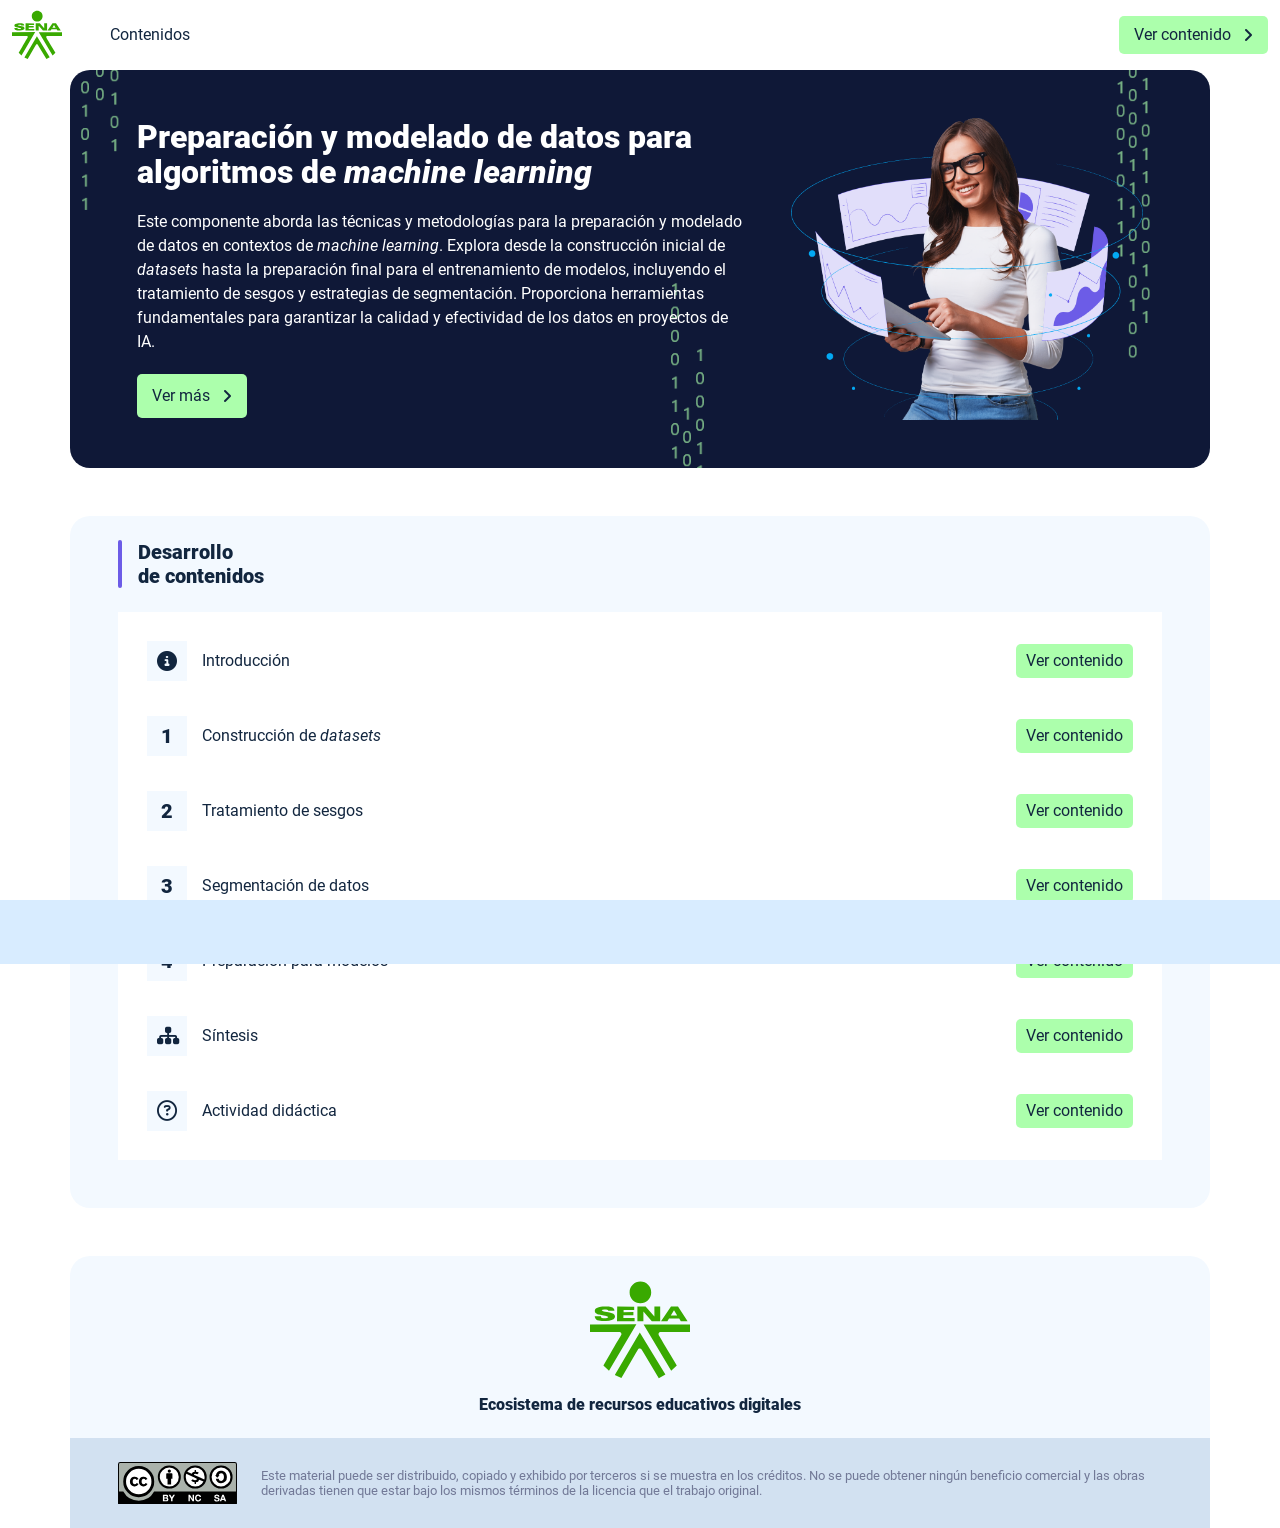
<file: index.html>
<!DOCTYPE html><html lang=""><head><meta charset="utf-8"><meta http-equiv="X-UA-Compatible" content="IE=edge"><meta name="viewport" content="width=device-width,initial-scale=1"><link rel="icon" href="favicon.ico"><title>Preparación y modelado de datos para algoritmos de machine learning</title><link href="css/chunk-4d61520e.cc1d5b81.css" rel="prefetch"><link href="css/chunk-6233d194.be5d5608.css" rel="prefetch"><link href="css/chunk-c28d0366.c3b8dbbc.css" rel="prefetch"><link href="js/chunk-144c7020.d8a89536.js" rel="prefetch"><link href="js/chunk-1eb8a4ea.edc890b8.js" rel="prefetch"><link href="js/chunk-33f1ae3a.f2956c28.js" rel="prefetch"><link href="js/chunk-4d61520e.02511e35.js" rel="prefetch"><link href="js/chunk-551f3fe6.27eb1bf0.js" rel="prefetch"><link href="js/chunk-6233d194.37e4a850.js" rel="prefetch"><link href="js/chunk-6ae443dd.646df9e3.js" rel="prefetch"><link href="js/chunk-6f66c2dc.94c5a7b9.js" rel="prefetch"><link href="js/chunk-a90e0140.d9026238.js" rel="prefetch"><link href="js/chunk-c28d0366.e672f141.js" rel="prefetch"><link href="js/chunk-db272a50.485ed3e7.js" rel="prefetch"><link href="css/app.19b8624d.css" rel="preload" as="style"><link href="css/chunk-vendors.8c004e34.css" rel="preload" as="style"><link href="js/app.04843e99.js" rel="preload" as="script"><link href="js/chunk-vendors.816ed06b.js" rel="preload" as="script"><link href="css/chunk-vendors.8c004e34.css" rel="stylesheet"><link href="css/app.19b8624d.css" rel="stylesheet"></head><body><noscript><strong>We're sorry but Preparación y modelado de datos para algoritmos de machine learning doesn't work properly without JavaScript enabled. Please enable it to continue.</strong></noscript><div id="app"></div><script src="js/chunk-vendors.816ed06b.js"></script><script src="js/app.04843e99.js"></script></body></html>
</file>
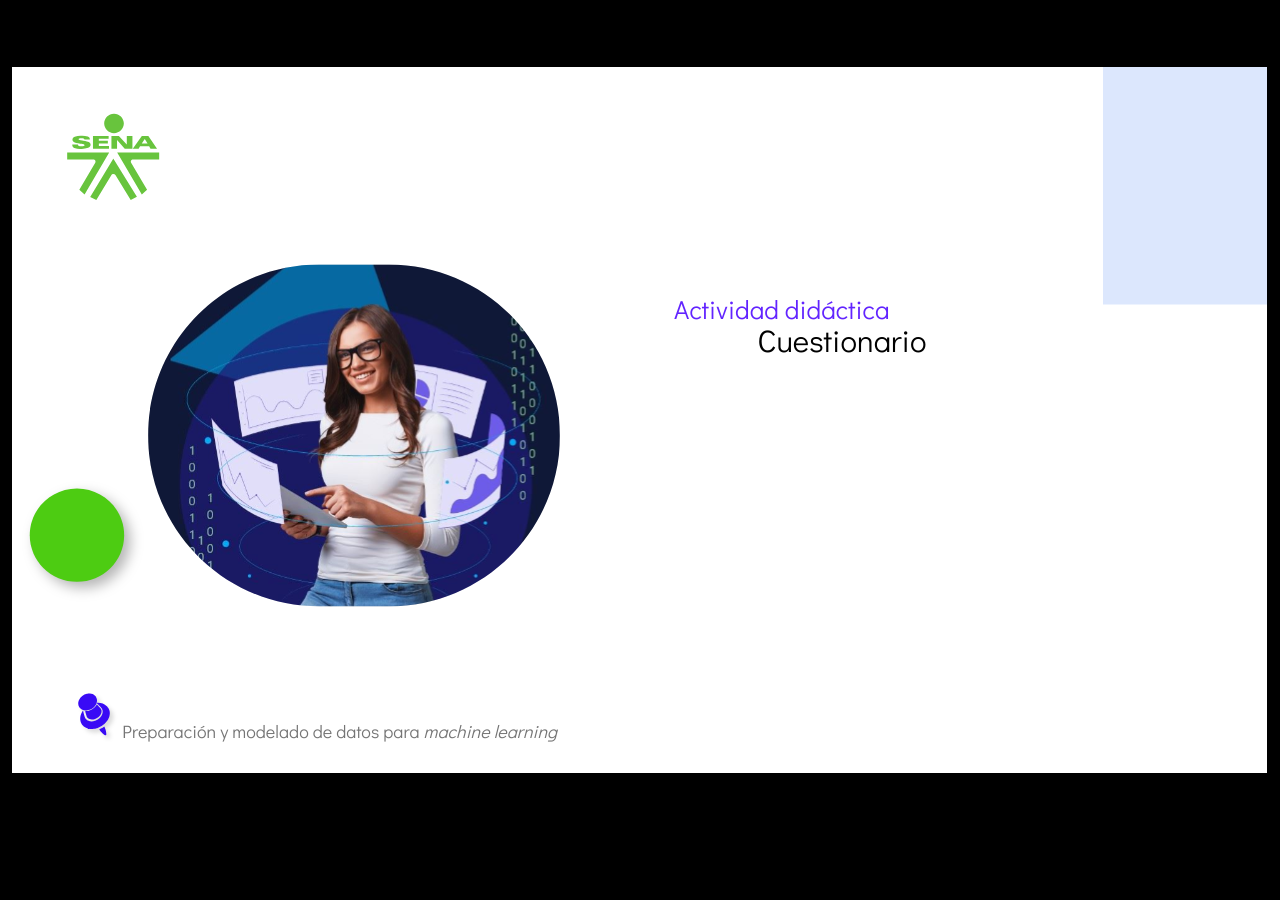
<file: actividades/story.html>
﻿<!doctype html>
<html lang="es">
<head>
  <meta charset="utf-8">
  <!-- Creado con Storyline 360 - http://www.articulate.com  -->
  <!-- version: 3.87.32265.0 -->
  <title>Actividad did&#225;ctica</title>
  <meta http-equiv="x-ua-compatible" content="IE=edge"/>
  <meta name="viewport" content="width=device-width,initial-scale=1,user-scalable=no,shrink-to-fit=no,minimal-ui"/>
  <meta name="apple-mobile-web-app-capable" content="yes"/>
  <style>
    html, body { height: 100%; padding: 0; margin: 0 }
    #app { height: 100%; width: 100%; }
  </style>

  <script>
    window.DS = {};
    window.globals = {
      DATA_PATH_BASE: '',
      HAS_FRAME: true,
      HAS_SLIDE: true,

      lmsPresent: false,
      tinCanPresent: false,
      cmi5Present: false,
      aoSupport: false,
      scale: 'show all',
      captureRc: false,
      browserSize: 'optimal',
      bgColor: '#000000',
      features: 'DropInBase,DropInInteractions,DropInMisc,DropInVectors,DropInVideo,LayerPresentAsDialog,MultipleQuizTracking,UpdatedThemeEditor',
      themeName: 'classic',
      preloaderColor: '#FFFFFF',
      suppressAnalytics: false,
      productChannel: 'stable',
      publishSource: 'storyline',
      aid: 'aid|b3dc0e64-db38-4728-a2a6-11fb80f8c971',
      cid: '04bfd34e-cd07-4569-9f02-371561cab23e',
      playerVersion: '3.87.32265.0',
      publishTimestamp: '2024-12-04T02:54:21.0140604Z',
      maxIosVideoElements: 10,
      connectionSettings: { mode: 'disabled' },
      hasFeature: function(feature) {
        return this.features.split(',').includes(feature);
      },
      
      parseParams: function(qs) {
        if (window.globals.parsedParams != null) {
          return window.globals.parsedParams;
        }
        qs = (qs || window.location.search.substr(1)).split('+').join(' ');
        var params = {},
            tokens,
            re = /[?&]?([^=]+)=([^&]*)/g;

        while (tokens = re.exec(qs)) {
          params[decodeURIComponent(tokens[1]).trim()] =
            decodeURIComponent(tokens[2]).trim();
        }
        window.globals.parsedParams = params;
        return params;
      }

    };
  </script>
  <script>
    var isIe11 = ('ActiveXObject' in window || window.MSBlobBuilder != null)
      && window.msCrypto != null && !window.ActiveXObject;
    if (isIe11) {
      window.globals.unsupportedBrowser = true;
      document.write(atob('[base64]'));
    }
  </script>

  <script>
    if (window.globals.hasFeature('MultiLanguageSupport')) {
      
      
    }
  </script>

  
  <script>window.THREE = { };</script>
  
</head>
<body style="background: #000000" class="cs-HTML theme-classic">
  <!-- 360 -->
  <script>!function(){var e,i=/iPhone/i,o=/iPod/i,n=/iPad/i,t=/\biOS-universal(?:.+)Mac\b/i,r=/\bAndroid(?:.+)Mobile\b/i,a=/Android/i,d=/(?:SD4930UR|\bSilk(?:.+)Mobile\b)/i,p=/Silk/i,l=/Windows Phone/i,u=/\bWindows(?:.+)ARM\b/i,b=/BlackBerry/i,s=/BB10/i,c=/Opera Mini/i,f=/\b(CriOS|Chrome)(?:.+)Mobile/i,h=/Mobile(?:.+)Firefox\b/i,v=function(e){return void 0!==e&&"MacIntel"===e.platform&&"number"==typeof e.maxTouchPoints&&e.maxTouchPoints>1&&"undefined"==typeof MSStream};e=function(e){var m={userAgent:"",platform:"",maxTouchPoints:0};e||"undefined"==typeof navigator?"string"==typeof e?m.userAgent=e:e&&e.userAgent&&(m={userAgent:e.userAgent,platform:e.platform,maxTouchPoints:e.maxTouchPoints||0}):m={userAgent:navigator.userAgent,platform:navigator.platform,maxTouchPoints:navigator.maxTouchPoints||0};var g=m.userAgent,y=g.split("[FBAN");void 0!==y[1]&&(g=y[0]),void 0!==(y=g.split("Twitter"))[1]&&(g=y[0]);var A=function(e){return function(i){return i.test(e)}}(g),w={apple:{phone:A(i)&&!A(l),ipod:A(o),tablet:!A(i)&&(A(n)||v(m))&&!A(l),universal:A(t),device:(A(i)||A(o)||A(n)||A(t)||v(m))&&!A(l)},amazon:{phone:A(d),tablet:!A(d)&&A(p),device:A(d)||A(p)},android:{phone:!A(l)&&A(d)||!A(l)&&A(r),tablet:!A(l)&&!A(d)&&!A(r)&&(A(p)||A(a)),device:!A(l)&&(A(d)||A(p)||A(r)||A(a))||A(/\bokhttp\b/i)},windows:{phone:A(l),tablet:A(u),device:A(l)||A(u)},other:{blackberry:A(b),blackberry10:A(s),opera:A(c),firefox:A(h),chrome:A(f),device:A(b)||A(s)||A(c)||A(h)||A(f)},any:!1,phone:!1,tablet:!1};return w.any=w.apple.device||w.android.device||w.windows.device||w.other.device,w.phone=w.apple.phone||w.android.phone||w.windows.phone,w.tablet=w.apple.tablet||w.android.tablet||w.windows.tablet,w}(),"object"==typeof exports&&"undefined"!=typeof module?module.exports=e:"function"==typeof define&&define.amd?define((function(){return e})):this.isMobile=e}();
    window.isMobile.apple.tablet = window.isMobile.apple.tablet ||
      (navigator.platform === 'MacIntel' && navigator.maxTouchPoints > 1);
    window.isMobile.apple.device = window.isMobile.apple.device || window.isMobile.apple.tablet;
    window.isMobile.tablet = window.isMobile.tablet || window.isMobile.apple.tablet;
    window.isMobile.any = window.isMobile.any || window.isMobile.apple.tablet;
  </script>

  <div id="focus-sink" tabindex="-1"></div>

  <div id="preso"></div>
  <script>
    (function() {

      var classTypes = [ 'desktop', 'mobile', 'phone', 'tablet' ];

      var addDeviceClasses = function(prefix, testObj) {
        var curr, i;
        for (i = 0; i < classTypes.length; i++) {
          curr = classTypes[i];
          if (testObj[curr]) {
            document.body.classList.add(prefix + curr);
          }
        }
      };

      var params = window.globals.parseParams(),
          isDevicePreview = params.devicepreview === '1',
          isPhoneOverride = params.deviceType === 'phone' || (isDevicePreview && params.phone == '1'),
          isTabletOverride = (params.deviceType === 'tablet' || isDevicePreview) && !isPhoneOverride,
          isMobileOverride = isPhoneOverride || isTabletOverride;

      var deviceView = {
        desktop: !window.isMobile.any && !isMobileOverride,
        mobile: window.isMobile.any || isMobileOverride,
        phone: isPhoneOverride || (window.isMobile.phone && !isTabletOverride),
        tablet: isTabletOverride || window.isMobile.tablet
      };

      window.globals.deviceView = deviceView;
      window.isMobile.desktop = !window.isMobile.any;
      window.isMobile.mobile = window.isMobile.any;

      addDeviceClasses('view-', deviceView);

    })();
  </script>
  
  <script src='story_content/triggers.js' type=text/javascript></script>
<script src='story_content/user.js' type=text/javascript></script>
  <div class="slide-loader"></div>

  <script>
    if (window.globals.deviceView.isMobile) { var doc = document, loader = doc.body.querySelector('.slide-loader'); [ 1, 2, 3 ].forEach(function(n) { var d = doc.createElement('div'); d.style.backgroundColor = window.globals.preloaderColor; d.classList.add('mobile-loader-dot'); d.classList.add('dot' + n); loader.appendChild(d); }); }
  </script>

  <div class="mobile-load-title-overlay" style="display: none">
    <div class="mobile-load-title">Actividad did&#225;ctica</div>
  </div>

  <div class="mobile-chrome-warning"></div>

  
<style>
  .warn-connection-dialog {
    display: none;
    background: transparent;
    pointer-events: all;
    position: fixed;
    left: 0;
    top: 0;
    width: 100%;
    height: 100%;
    z-index: 999;
  }

  .warn-connection-content {
    pointer-events: all;
    border-radius: 4px;
    background: white;
    border: 1px solid #E7E7E7;
    color: #333333;
    box-shadow: 0 2px 4px rgba(0, 0, 0, 0.25);
    transition: all 150ms ease-out;
    position: absolute;
    white-space: nowrap;
  }

  .view-phone.is-landscape .warn-connection-content {
    left: 23px;
    bottom: 23px;
  }

  .view-tablet.is-landscape .warn-connection-content {
    left: 50%;
    top: 20px;
    transform: translateX(-50%);
  }

  .view-mobile.is-portrait .warn-connection-content {
    transform: translate(-50%, calc(-100% - 15px));
  }

  .warn-connection-content p {
    display: inline-block;
    margin: 0 8px 0 0;
    line-height: 33px;
    font-size: 11px;
  }

  .warn-connection-content svg {
    position: relative;
    vertical-align: middle;
    margin: 0 2px 2px 8px;
  }

  .view-desktop .warn-connection-content {
    left: 1.5em;
    bottom: 1.5em;
  }

  .view-desktop .warn-connection-content p {
    font-size: 1.1em;
  }

  .is-offline .warn-connection-dialog {
    display: block;
  }

  .is-offline .cs-panel * {
    pointer-events: none !important;
  }

  .is-offline .cs-panel {
    pointer-events: all !important;
  }

  .is-offline #nav-controls * {
    pointer-events: none !important;
  }

  .is-offline #nav-controls {
    pointer-events: all !important;
  }
</style>

<div class="warn-connection-dialog" role="alertdialog" aria-modal="true" tabindex="0" aria-labelledby="warn-connection-message">
  <div class="warn-connection-content">
    <svg width="17" height="15" viewBox="0 0 17 15" xmlns="http://www.w3.org/2000/svg">
      <path fill="#8F0000" stroke="white" d="M16.07,12.98 L15.88,12.23 L9.51,1.21 C8.97,0.26,7.6,0.26,7.06,1.21 L0.69,12.23 C0.15,13.16,0.81,14.36,1.91,14.36 H14.65 C15.47,14.36,16.05,13.7,16.07,12.98 Z"/>
      <path fill="white" stroke="white" d="M8.58,5.5 C8.35,5.28,8.5,5.35,8.21,5.32 C8.09,5.35,7.97,5.49,7.96,5.67 C7.97,5.79,7.98,5.92,7.98,6.04 L7.98,6.04 C7.99,6.17,8,6.31,8.01,6.43 L8.01,6.44 C8.03,6.92,8.06,7.41,8.09,7.9 L8.09,7.9 C8.12,8.39,8.14,8.88,8.17,9.37 C8.17,9.39,8.18,9.42,8.2,9.44 C8.23,9.46,8.25,9.47,8.28,9.47 C8.31,9.47,8.34,9.46,8.35,9.44 C8.37,9.43,8.38,9.4,8.39,9.35 L8.39,9.34 C8.39,9.24,8.4,9.15,8.4,9.05 L8.4,9.05 C8.41,8.96,8.41,8.86,8.42,8.75 C8.43,8.44,8.45,8.12,8.47,7.81 L8.47,7.81 C8.49,7.49,8.51,7.18,8.53,6.87 C8.55,6.46,8.56,6.05,8.59,5.64 L8.6,5.62 C8.6,5.57,8.59,5.53,8.58,5.5 L8.21,5.32 Z"/>
      <circle fill="white" stroke="white" cx="8.3" cy="11.35" r="0.3"/>
    </svg>
    <p id="warn-connection-message">You are offline. Trying to reconnect...</p>
  </div>
</div>

<script>
  (function() {
    window.DS.connection = {
      warningShown: false,
      assets: {},
      loadingAssetGroup: false,
      retryDelay: 500
    };

    var connectionSettings = window.globals.connectionSettings || {};

    var useConnectionMessages = window.AbortController != null &&
      window.location.protocol != 'file:' &&
      connectionSettings.mode === 'normal';

    window.DS.connection.useConnectionMessages = useConnectionMessages;

    var assetCount = 0;
    var checkLoadedId;


    if (useConnectionMessages && connectionSettings != null) {
      var contentEl = document.querySelector('.warn-connection-content');
      var messageEl = contentEl.querySelector('p');

      if (connectionSettings.useDarkTheme) {
        contentEl.style.borderColor = '#BABBBA';
        contentEl.style.backgroundColor = '#282828';
        contentEl.style.color = '#FFFFFF';
      }

      if (connectionSettings.message != null) {
        messageEl.textContent = window.decodeURIComponent(connectionSettings.message);
      }
    }

    function checkAssetsReady() {
      for (var i in DS.connection.assets) {
        if (!DS.connection.assets[i].success) {
          return false;
        }
      }
      return true;
    }

    function stopAssetGroup() {
      if (!useConnectionMessages) { return; }

      assetCount = 0;

      DS.connection.oldAssetGroup = DS.connection.assets;
      DS.connection.assets = {};
      DS.connection.loadingAssetGroup = false;
      clearInterval(checkLoadedId);
    }

    function startAssetGroup() {
      if (!useConnectionMessages) { return; }
      var ticks = 0;
      clearInterval(checkLoadedId);
      checkLoadedId = setInterval(function() {
        var loaded = 0;
        if (assetCount === 0 && loaded === 0) {
          clearInterval(checkLoadedId);
          return;
        }

        for (var i in DS.connection.assets) {
          if (DS.connection.assets[i].success) {
            loaded++;
          }
        }

        if (assetCount === loaded && checkAssetsReady()) {
          for (var i in DS.connection.assets) {
            if (DS.connection.assets[i].action) {
              DS.connection.assets[i].action();
            }
          }
          hideWarning();
          stopAssetGroup();
        }
      }, 100)
    }

    function requiredAsset(url, action, retry, type) {
      if (!useConnectionMessages) { return; }
      if (DS.connection.assets[url]) { return; }

      DS.connection.assets[url] = {
        success: false, action: action, retry: retry, type: type
      };
      assetCount = Object.keys(DS.connection.assets).length;
      if (!DS.connection.loadingAssetGroup) {
        startAssetGroup();
      }
      DS.connection.loadingAssetGroup = true;
    }

    function assetLoaded(url) {
      if (!useConnectionMessages) { return; }
      if (DS.connection.assets[url]) {
        DS.connection.assets[url].success = true;
      }
    }

    function assetFailed(url) {
      if (!useConnectionMessages) { return; }
      if (!DS.connection.assets[url]) {
        if (/\.js$/.test(url) && url.indexOf('transcripts') === -1) {
          setTimeout(function() {
            if (DS.connection.lastSlideLoaded != null) {
              DS.connection.lastSlideLoaded();
            }
          }, DS.connection.retryDelay);
        }
        return;
      }
      if (!DS.connection.warningShown) { showWarning(); }
      if (DS.connection.assets[url].retry) {
        setTimeout(function() {
          if (!DS.connection.assets[url].success) {
            DS.connection.assets[url].retry()
          }
        }, DS.connection.retryDelay);
      }
    }

    function hideWarning() {
      document.body.classList.remove('is-offline');
      DS.connection.warningShown = false;
      enableKeys();
    }
    DS.connection.hideWarning = hideWarning

    function showWarning(btn) {
      document.body.classList.add('is-offline')
      DS.connection.warningShown = true;
      updateWarningPosition();
      disableKeys();
    }

    function updateWarningPosition() {
      if (!DS.connection.warningShown) {
        return;
      }

      var isPortrait = document.body.classList.contains('is-portrait');
      var isMobile = document.body.classList.contains('view-mobile');
      var warningEl = document.querySelector('.warn-connection-content');

      if (isPortrait && isMobile) {
        var slide = document.querySelector('.primary-slide');
        var slideRect = slide != null
          ? slide.getBoundingClientRect()
          : { top: window.innerHeight, left: 0, width: window.innerWidth };

        warningEl.style.top = `${slideRect.top}px`
        warningEl.style.left = `${slideRect.left + slideRect.width / 2}px`
      } else {
        warningEl.style.top = null;
        warningEl.style.left = null;
      }

      window.requestAnimationFrame(updateWarningPosition);
    }

    function onDisableKeyDown(e) {
      e.preventDefault();
      e.stopImmediatePropagation();
    }

    function onDisableKeyUp(e) {
      e.preventDefault();
      e.stopImmediatePropagation();
    }

    var accStyle = document.createElement('style');
    var warnDialogEl = document.querySelector('.warn-connection-dialog');

    function disableKeys() {
      if (DS.views && DS.views.nsStack && DS.views.nsStack.length === 1) {
        DS.views.nsStack[0].tabReachable = false
        DS.views.nsStack[0].updateTabIndex(true, true);
      }

      accStyle.innerHTML = '.acc-shadow-dom { display: none; }';
      document.body.appendChild(accStyle);

      warnDialogEl.parentNode.append(warnDialogEl);
      warnDialogEl.focus();
    }

    function enableKeys() {
      accStyle.remove();
      if (DS.views && DS.views.nsStack && DS.views.nsStack.length === 1 && DS.views.nsStack[0].name === '_frame') {
        DS.views.nsStack[0].tabReachable = true;
        DS.views.nsStack[0].updateTabIndex();
      }
    }

    // these will all be noops if the feature flag isn't set in
    // the data and `window.globals.features`
    DS.connection.requiredAsset = requiredAsset;
    DS.connection.assetLoaded = assetLoaded;
    DS.connection.assetFailed = assetFailed;
    DS.connection.stopAssetGroup = stopAssetGroup;
    DS.connection.startAssetGroup = startAssetGroup;
  })();
</script>


  <script>
    
    if (window.autoSpider && window.vInterfaceObject) {
      document.querySelector('.mobile-load-title-overlay').style.display = 'none';
    }
  </script>

  

  <link rel="stylesheet" href="html5/data/css/output.min.css" data-noprefix/>
</body>
<script src="html5/lib/scripts/bootstrapper.min.js"></script>
</html>
</file>
<file: css/chunk-4d61520e.cc1d5b81.css>
.actividad{background-color:#f2f2f2}.glosario__letra-item{display:flex}.glosario__letra-item__texto{padding-top:5px}.glosario__letra-item__letra__icono{width:32px;height:32px;position:relative;line-height:1em;border-radius:50%;background-color:#d2e1f1}.glosario__letra-item__letra__icono span{position:absolute;left:50%;top:50%;transform:translate(-50%,-50%);font-size:1.1em;font-weight:900}
</file>
<file: css/chunk-6233d194.be5d5608.css>
.actividad{background-color:#f2f2f2}.complementario__enlaces{display:flex;justify-content:center;flex-wrap:wrap}.complementario__enlaces a{margin:0 5px}.complementario__btn{font-size:1.5em;line-height:1em}table{width:calc(100% - 1px);min-width:800px}table thead{background-color:#d8ecff}table thead th{border-color:#d8ecff}table td,table th{padding:25px 20px;text-align:center}
</file>
<file: css/chunk-c28d0366.c3b8dbbc.css>
.actividad{background-color:#f2f2f2}.referencias__item:last-child hr{display:none}.referencias__item a{color:#2196f3;text-decoration:underline;overflow-wrap:break-word}
</file>
<file: css/app.19b8624d.css>
.aside-menu{position:fixed;top:70px;min-height:calc(100vh - 70px);max-height:calc(100vh - 70px);background-color:#f3f9ff;transition:flex .5s ease-in-out,width .5s ease-in-out;overflow-x:hidden;z-index:100001;width:300px}.aside-menu__black-background{position:fixed;inset:0;top:70px;background:rgba(0,0,0,.8);cursor:pointer}.aside-menu a{color:#111e61}.aside-menu__content{width:300px;display:flex;flex-direction:column;justify-content:space-between;min-height:calc(100vh - 70px);max-height:calc(100vh - 70px);border-right:1px solid #d8ecff;position:absolute;background:#fff}@media (max-height:800px){.aside-menu__content{min-height:800px;max-height:800px;overflow-y:auto}}.aside-menu__header{padding:10px;text-align:center;background-color:#d8ecff}.aside-menu__header h4{margin:0}.aside-menu__menu{overflow-y:auto;flex-grow:1;list-style:none;padding-left:0;margin-bottom:0}.aside-menu__menu__item--active .aside-menu__menu__item__lnk,.aside-menu__menu__item--active .aside-menu__sec-menu__item__lnk{background-color:#d8ecff;font-weight:700}.aside-menu__menu__item--sub-menu:hover,.aside-menu__menu__item:hover,.aside-menu__sec-menu__item:hover{background-color:#d8ecff}.aside-menu__menu__item--sub-menu{padding-left:10px}.aside-menu__menu__item--sub-menu--active .aside-menu__menu__item__lnk,.aside-menu__menu__item--sub-menu--active .aside-menu__sec-menu__item__lnk{background-color:#d8ecff;font-weight:700;position:relative}.aside-menu__menu__item--sub-menu--active .aside-menu__menu__item__lnk:before,.aside-menu__menu__item--sub-menu--active .aside-menu__sec-menu__item__lnk:before{content:"";display:block;position:absolute;left:0;bottom:0;top:0;width:4px;border-radius:2px;background-color:#6c5ce7}.aside-menu__menu__item__lnk,.aside-menu__sec-menu__item__lnk{display:flex;align-items:center;padding:10px 15px;line-height:1.1em}.aside-menu__menu__item__lnk i,.aside-menu__menu__item__lnk span,.aside-menu__sec-menu__item__lnk i,.aside-menu__sec-menu__item__lnk span{margin-right:10px}.aside-menu__menu__item__lnk i:last-child,.aside-menu__menu__item__lnk span:last-child,.aside-menu__sec-menu__item__lnk i:last-child,.aside-menu__sec-menu__item__lnk span:last-child{margin-right:0}.aside-menu__sec-menu{background-color:#d8ecff;padding:10px 0;flex-shrink:0;margin-bottom:0}.aside-menu__sec-menu__item{padding:10px 15px}.aside-menu__sec-menu__item__lnk{padding:0;border-radius:1em}.aside-menu__sec-menu__item__lnk i{display:block;width:2em;height:2em;padding:.5em 0;text-align:center;background-color:#fff;border-radius:50%}.aside-menu__sec-menu__item__lnk:hover{background-color:#fff}@media (max-width:576px){.aside-menu__sec-menu{padding-bottom:110px}}.main-menu-enter-active{animation:main-menu-open-animation .3s}.main-menu-enter-active .aside-menu__black-background{animation:main-menu-background-animation .3s}.main-menu-leave-active{animation:main-menu-open-animation .3s reverse}.main-menu-leave-active .aside-menu__black-background{animation:main-menu-background-animation .3s reverse}@keyframes main-menu-open-animation{0%{width:0}to{width:300px}}@keyframes main-menu-background-animation{0%{opacity:0}to{opacity:1}}*,:after,:before{box-sizing:inherit}html{height:100%;line-height:1.15;box-sizing:border-box;-webkit-font-smoothing:antialiased;-moz-osx-font-smoothing:grayscale;-webkit-text-size-adjust:100%;-ms-text-size-adjust:100%;text-rendering:optimizeLegibility}a,abbr,acronym,address,applet,article,aside,audio,b,big,blockquote,body,canvas,caption,center,cite,code,dd,del,details,dfn,div,dl,dt,em,embed,fieldset,figcaption,figure,footer,form,h1,h2,h3,h4,h5,h6,header,hgroup,html,i,iframe,img,ins,kbd,label,legend,li,mark,menu,nav,object,ol,output,p,pre,q,ruby,s,samp,section,small,span,strike,strong,sub,summary,sup,table,tbody,td,tfoot,th,thead,time,tr,tt,u,ul,var,video{margin:0;padding:0;border:0;outline:0;background:transparent;vertical-align:baseline}article,aside,details,figcaption,figure,footer,header,main,menu,nav,section,summary{display:block}[hidden],template{display:none}hr{box-sizing:content-box;height:0;border-bottom:1px solid #e8e8e8;border-left:0;border-right:0;border-top:0;margin:1.5em 0;overflow:visible}[hidden]{display:none}a{font-family:Roboto,sans-serif;font-size:1em;font-weight:400;text-decoration:none;color:#12263f;background-color:transparent;transition:all .15s ease-in-out;-webkit-text-decoration-skip:objects}a:active,a:hover{outline-width:0}a:active,a:focus,a:hover{color:#000}[type=button],[type=reset],[type=submit],button{-webkit-appearance:none;-moz-appearance:none;appearance:none;cursor:pointer;display:inline-block;vertical-align:middle;border:0;border-radius:5px;color:#12263f;background-color:#acffac;font-family:Roboto,sans-serif;font-weight:400;font-size:1em;-webkit-font-smoothing:antialiased;line-height:1em;white-space:nowrap;text-decoration:none;text-transform:none;padding:.75em 1.5em;margin:0;-webkit-user-select:none;-moz-user-select:none;user-select:none;overflow:visible;transition:background-color .15s ease-in-out}[type=button]:focus,[type=button]:hover,[type=reset]:focus,[type=reset]:hover,[type=submit]:focus,[type=submit]:hover,button:focus,button:hover{background-color:#acffac;color:#12263f}[type=button]:disabled,[type=reset]:disabled,[type=submit]:disabled,button:disabled{cursor:not-allowed;opacity:.5}[type=button]:disabled:hover,[type=reset]:disabled:hover,[type=submit]:disabled:hover,button:disabled:hover{background-color:#acffac}input,select,textarea{margin:0;display:block;font-family:Roboto,sans-serif;font-size:16px}input{overflow:visible}[type=color],[type=date],[type=datetime-local],[type=datetime],[type=email],[type=month],[type=number],[type=password],[type=search],[type=tel],[type=text],[type=time],[type=url],[type=week],input:not([type]),select,select[multiple],textarea{background-color:#fff;border:1px solid #e8e8e8;border-radius:5px;box-shadow:inset 0 1px 3px rgba(0,0,0,.06);box-sizing:inherit;margin-bottom:.75em;padding:.5em;transition:border-color .15s ease-in-out;width:100%}[type=color]:hover,[type=date]:hover,[type=datetime-local]:hover,[type=datetime]:hover,[type=email]:hover,[type=month]:hover,[type=number]:hover,[type=password]:hover,[type=search]:hover,[type=tel]:hover,[type=text]:hover,[type=time]:hover,[type=url]:hover,[type=week]:hover,input:not([type]):hover,select:hover,select[multiple]:hover,textarea:hover{border-color:shade(#e8e8e8,20%)}[type=color]:focus,[type=date]:focus,[type=datetime-local]:focus,[type=datetime]:focus,[type=email]:focus,[type=month]:focus,[type=number]:focus,[type=password]:focus,[type=search]:focus,[type=tel]:focus,[type=text]:focus,[type=time]:focus,[type=url]:focus,[type=week]:focus,input:not([type]):focus,select:focus,select[multiple]:focus,textarea:focus{border-color:#6c5ce7;box-shadow:inset 0 1px 3px rgba(0,0,0,.06),0 0 5px rgba(10,15,35,.7);outline:none}[type=color]:disabled,[type=date]:disabled,[type=datetime-local]:disabled,[type=datetime]:disabled,[type=email]:disabled,[type=month]:disabled,[type=number]:disabled,[type=password]:disabled,[type=search]:disabled,[type=tel]:disabled,[type=text]:disabled,[type=time]:disabled,[type=url]:disabled,[type=week]:disabled,input:not([type]):disabled,select:disabled,select[multiple]:disabled,textarea:disabled{background-color:shade(#fff,5%);cursor:not-allowed}[type=color]:disabled:hover,[type=date]:disabled:hover,[type=datetime-local]:disabled:hover,[type=datetime]:disabled:hover,[type=email]:disabled:hover,[type=month]:disabled:hover,[type=number]:disabled:hover,[type=password]:disabled:hover,[type=search]:disabled:hover,[type=tel]:disabled:hover,[type=text]:disabled:hover,[type=time]:disabled:hover,[type=url]:disabled:hover,[type=week]:disabled:hover,input:not([type]):disabled:hover,select:disabled:hover,select[multiple]:disabled:hover,textarea:disabled:hover{border:1px solid #e8e8e8}select{text-transform:none;max-width:100%;border-radius:5px}::-webkit-file-upload-button{background-color:#acffac;border:none;cursor:pointer;color:#12263f;border-radius:5px;padding:.75em 1.5em}::-webkit-file-upload-button:hover{background-color:#acffac}optgroup{font-weight:700}fieldset{border:1px solid #e8e8e8;background-color:transparent;padding:1.5em;-webkit-margin-start:0;-webkit-margin-end:0;-webkit-padding-before:1.5em;-webkit-padding-start:1.5em;-webkit-padding-end:1.5em;-webkit-padding-after:1.5em}legend{box-sizing:border-box;color:inherit;display:table;max-width:100%;padding:0;white-space:normal;font-weight:600;-webkit-padding-start:0;-webkit-padding-end:0}label,legend{margin-bottom:.375em}label{display:block;font-size:1em;font-family:Roboto,sans-serif;font-weight:900}textarea{overflow:auto;resize:vertical}[type=checkbox],[type=radio]{box-sizing:border-box;padding:0;display:inline;margin-right:.375em}[type=number]::-webkit-inner-spin-button,[type=number]::-webkit-outer-spin-button{height:auto}[type=search]{-webkit-appearance:textfield;outline-offset:-2px}[type=search]::-webkit-search-cancel-button,[type=search]::-webkit-search-decoration{-webkit-appearance:none;-moz-appearance:none}::-moz-placeholder{color:#999}::placeholder{color:#999}::-webkit-file-upload-button{-webkit-appearance:button;-moz-appearance:button;font:inherit}[type=file]{margin-bottom:.75em;width:100%}[type=button],[type=reset],[type=submit],button{-webkit-appearance:button}[type=button]::-moz-focus-inner,[type=reset]::-moz-focus-inner,[type=submit]::-moz-focus-inner,button::-moz-focus-inner{border-style:none;padding:0}[type=button]:-moz-focusring,[type=reset]:-moz-focusring,[type=submit]:-moz-focusring,button:-moz-focusring{outline:1px dotted ButtonText}progress{vertical-align:baseline}ol,ul{list-style:none;margin-bottom:1em}dt{font-weight:700}figure,img,picture,svg{margin:0;width:100%;max-width:100%}figcaption{display:block;background-color:#e8e8e8;padding:.75em 1.5em;font-size:.8em;font-weight:700}img,svg{display:block;border-style:none}svg:not(:root){overflow:hidden}audio,canvas,progress,video{display:inline-block}audio:not([controls]){display:none;height:0}template{display:none}table{border-collapse:collapse;border-spacing:0;table-layout:fixed;width:100%}td,th,tr{vertical-align:middle}td,th{border:1px solid #e8e8e8;padding:.75em}th{font-size:.875em;line-height:1.2}td{line-height:1.5}body{font-size:16px;font-weight:400;line-height:1.5}body,h1,h2,h3,h4,h5,h6{color:#12263f;font-family:Roboto,sans-serif}h1,h2,h3,h4,h5,h6{font-weight:900;line-height:1.2;margin:0 0 .75em}h1{font-size:2em}h2{font-size:1.5em}h3{font-size:1.25em}h4{font-size:1.125em}h5{font-size:1em}h6{font-size:.875em}p{font-family:Roboto,sans-serif;font-size:1em;font-weight:400;line-height:1.5;color:#12263f;margin-bottom:1em}b,strong{font-weight:700}dfn,em,i{font-style:italic}br{line-height:2em}u{text-decoration:underline}code,kbd,pre,samp{color:#727997;font-family:Lucida Console,Courier New,monospace;font-size:1em}sub,sup{font-size:75%;line-height:0;position:relative;vertical-align:baseline}sub{bottom:-.25em}sup{top:-.5em}small{font-size:80%}mark{background-color:#ffeb3b;color:#000}abbr[title]{border-bottom:none;text-decoration:underline;-webkit-text-decoration:underline dotted;text-decoration:underline dotted}blockquote,q{quotes:none}::selection{background:#2196f3!important;color:#fff!important;text-shadow:none}::-moz-selection{background:#2196f3!important;color:#fff!important;text-shadow:none}img::selection{background:transparent}img::-moz-selection{background:transparent}body{-webkit-tap-highlight-color:#2196F3!important}details,menu{display:block}summary{display:list-item}@media print{*,:after,:before,:first-letter,:first-line{background:transparent!important;color:#000!important;box-shadow:none!important;text-shadow:none!important}a,a:visited{text-decoration:underline}a[href]:after{content:" (" attr(href) ")"}a abbr[title]:after{content:" (" attr(title) ")"}a[href^="#"]:after,a[href^="javascript:"]:after{content:""}blockquote,pre{border:1px solid #999;page-break-inside:avoid}thead{display:table-header-group}img,tr{page-break-inside:avoid}img{max-width:100%!important}h2,h3,p{orphans:3;widows:3}h2,h3{page-break-after:avoid}}[data-aos][data-aos][data-aos-duration="50"],body[data-aos-duration="50"] [data-aos]{transition-duration:50ms}[data-aos][data-aos][data-aos-delay="50"],body[data-aos-delay="50"] [data-aos]{transition-delay:0s}[data-aos][data-aos][data-aos-delay="50"].aos-animate,body[data-aos-delay="50"] [data-aos].aos-animate{transition-delay:50ms}[data-aos][data-aos][data-aos-duration="100"],body[data-aos-duration="100"] [data-aos]{transition-duration:.1s}[data-aos][data-aos][data-aos-delay="100"],body[data-aos-delay="100"] [data-aos]{transition-delay:0s}[data-aos][data-aos][data-aos-delay="100"].aos-animate,body[data-aos-delay="100"] [data-aos].aos-animate{transition-delay:.1s}[data-aos][data-aos][data-aos-duration="150"],body[data-aos-duration="150"] [data-aos]{transition-duration:.15s}[data-aos][data-aos][data-aos-delay="150"],body[data-aos-delay="150"] [data-aos]{transition-delay:0s}[data-aos][data-aos][data-aos-delay="150"].aos-animate,body[data-aos-delay="150"] [data-aos].aos-animate{transition-delay:.15s}[data-aos][data-aos][data-aos-duration="200"],body[data-aos-duration="200"] [data-aos]{transition-duration:.2s}[data-aos][data-aos][data-aos-delay="200"],body[data-aos-delay="200"] [data-aos]{transition-delay:0s}[data-aos][data-aos][data-aos-delay="200"].aos-animate,body[data-aos-delay="200"] [data-aos].aos-animate{transition-delay:.2s}[data-aos][data-aos][data-aos-duration="250"],body[data-aos-duration="250"] [data-aos]{transition-duration:.25s}[data-aos][data-aos][data-aos-delay="250"],body[data-aos-delay="250"] [data-aos]{transition-delay:0s}[data-aos][data-aos][data-aos-delay="250"].aos-animate,body[data-aos-delay="250"] [data-aos].aos-animate{transition-delay:.25s}[data-aos][data-aos][data-aos-duration="300"],body[data-aos-duration="300"] [data-aos]{transition-duration:.3s}[data-aos][data-aos][data-aos-delay="300"],body[data-aos-delay="300"] [data-aos]{transition-delay:0s}[data-aos][data-aos][data-aos-delay="300"].aos-animate,body[data-aos-delay="300"] [data-aos].aos-animate{transition-delay:.3s}[data-aos][data-aos][data-aos-duration="350"],body[data-aos-duration="350"] [data-aos]{transition-duration:.35s}[data-aos][data-aos][data-aos-delay="350"],body[data-aos-delay="350"] [data-aos]{transition-delay:0s}[data-aos][data-aos][data-aos-delay="350"].aos-animate,body[data-aos-delay="350"] [data-aos].aos-animate{transition-delay:.35s}[data-aos][data-aos][data-aos-duration="400"],body[data-aos-duration="400"] [data-aos]{transition-duration:.4s}[data-aos][data-aos][data-aos-delay="400"],body[data-aos-delay="400"] [data-aos]{transition-delay:0s}[data-aos][data-aos][data-aos-delay="400"].aos-animate,body[data-aos-delay="400"] [data-aos].aos-animate{transition-delay:.4s}[data-aos][data-aos][data-aos-duration="450"],body[data-aos-duration="450"] [data-aos]{transition-duration:.45s}[data-aos][data-aos][data-aos-delay="450"],body[data-aos-delay="450"] [data-aos]{transition-delay:0s}[data-aos][data-aos][data-aos-delay="450"].aos-animate,body[data-aos-delay="450"] [data-aos].aos-animate{transition-delay:.45s}[data-aos][data-aos][data-aos-duration="500"],body[data-aos-duration="500"] [data-aos]{transition-duration:.5s}[data-aos][data-aos][data-aos-delay="500"],body[data-aos-delay="500"] [data-aos]{transition-delay:0s}[data-aos][data-aos][data-aos-delay="500"].aos-animate,body[data-aos-delay="500"] [data-aos].aos-animate{transition-delay:.5s}[data-aos][data-aos][data-aos-duration="550"],body[data-aos-duration="550"] [data-aos]{transition-duration:.55s}[data-aos][data-aos][data-aos-delay="550"],body[data-aos-delay="550"] [data-aos]{transition-delay:0s}[data-aos][data-aos][data-aos-delay="550"].aos-animate,body[data-aos-delay="550"] [data-aos].aos-animate{transition-delay:.55s}[data-aos][data-aos][data-aos-duration="600"],body[data-aos-duration="600"] [data-aos]{transition-duration:.6s}[data-aos][data-aos][data-aos-delay="600"],body[data-aos-delay="600"] [data-aos]{transition-delay:0s}[data-aos][data-aos][data-aos-delay="600"].aos-animate,body[data-aos-delay="600"] [data-aos].aos-animate{transition-delay:.6s}[data-aos][data-aos][data-aos-duration="650"],body[data-aos-duration="650"] [data-aos]{transition-duration:.65s}[data-aos][data-aos][data-aos-delay="650"],body[data-aos-delay="650"] [data-aos]{transition-delay:0s}[data-aos][data-aos][data-aos-delay="650"].aos-animate,body[data-aos-delay="650"] [data-aos].aos-animate{transition-delay:.65s}[data-aos][data-aos][data-aos-duration="700"],body[data-aos-duration="700"] [data-aos]{transition-duration:.7s}[data-aos][data-aos][data-aos-delay="700"],body[data-aos-delay="700"] [data-aos]{transition-delay:0s}[data-aos][data-aos][data-aos-delay="700"].aos-animate,body[data-aos-delay="700"] [data-aos].aos-animate{transition-delay:.7s}[data-aos][data-aos][data-aos-duration="750"],body[data-aos-duration="750"] [data-aos]{transition-duration:.75s}[data-aos][data-aos][data-aos-delay="750"],body[data-aos-delay="750"] [data-aos]{transition-delay:0s}[data-aos][data-aos][data-aos-delay="750"].aos-animate,body[data-aos-delay="750"] [data-aos].aos-animate{transition-delay:.75s}[data-aos][data-aos][data-aos-duration="800"],body[data-aos-duration="800"] [data-aos]{transition-duration:.8s}[data-aos][data-aos][data-aos-delay="800"],body[data-aos-delay="800"] [data-aos]{transition-delay:0s}[data-aos][data-aos][data-aos-delay="800"].aos-animate,body[data-aos-delay="800"] [data-aos].aos-animate{transition-delay:.8s}[data-aos][data-aos][data-aos-duration="850"],body[data-aos-duration="850"] [data-aos]{transition-duration:.85s}[data-aos][data-aos][data-aos-delay="850"],body[data-aos-delay="850"] [data-aos]{transition-delay:0s}[data-aos][data-aos][data-aos-delay="850"].aos-animate,body[data-aos-delay="850"] [data-aos].aos-animate{transition-delay:.85s}[data-aos][data-aos][data-aos-duration="900"],body[data-aos-duration="900"] [data-aos]{transition-duration:.9s}[data-aos][data-aos][data-aos-delay="900"],body[data-aos-delay="900"] [data-aos]{transition-delay:0s}[data-aos][data-aos][data-aos-delay="900"].aos-animate,body[data-aos-delay="900"] [data-aos].aos-animate{transition-delay:.9s}[data-aos][data-aos][data-aos-duration="950"],body[data-aos-duration="950"] [data-aos]{transition-duration:.95s}[data-aos][data-aos][data-aos-delay="950"],body[data-aos-delay="950"] [data-aos]{transition-delay:0s}[data-aos][data-aos][data-aos-delay="950"].aos-animate,body[data-aos-delay="950"] [data-aos].aos-animate{transition-delay:.95s}[data-aos][data-aos][data-aos-duration="1000"],body[data-aos-duration="1000"] [data-aos]{transition-duration:1s}[data-aos][data-aos][data-aos-delay="1000"],body[data-aos-delay="1000"] [data-aos]{transition-delay:0s}[data-aos][data-aos][data-aos-delay="1000"].aos-animate,body[data-aos-delay="1000"] [data-aos].aos-animate{transition-delay:1s}[data-aos][data-aos][data-aos-duration="1050"],body[data-aos-duration="1050"] [data-aos]{transition-duration:1.05s}[data-aos][data-aos][data-aos-delay="1050"],body[data-aos-delay="1050"] [data-aos]{transition-delay:0s}[data-aos][data-aos][data-aos-delay="1050"].aos-animate,body[data-aos-delay="1050"] [data-aos].aos-animate{transition-delay:1.05s}[data-aos][data-aos][data-aos-duration="1100"],body[data-aos-duration="1100"] [data-aos]{transition-duration:1.1s}[data-aos][data-aos][data-aos-delay="1100"],body[data-aos-delay="1100"] [data-aos]{transition-delay:0s}[data-aos][data-aos][data-aos-delay="1100"].aos-animate,body[data-aos-delay="1100"] [data-aos].aos-animate{transition-delay:1.1s}[data-aos][data-aos][data-aos-duration="1150"],body[data-aos-duration="1150"] [data-aos]{transition-duration:1.15s}[data-aos][data-aos][data-aos-delay="1150"],body[data-aos-delay="1150"] [data-aos]{transition-delay:0s}[data-aos][data-aos][data-aos-delay="1150"].aos-animate,body[data-aos-delay="1150"] [data-aos].aos-animate{transition-delay:1.15s}[data-aos][data-aos][data-aos-duration="1200"],body[data-aos-duration="1200"] [data-aos]{transition-duration:1.2s}[data-aos][data-aos][data-aos-delay="1200"],body[data-aos-delay="1200"] [data-aos]{transition-delay:0s}[data-aos][data-aos][data-aos-delay="1200"].aos-animate,body[data-aos-delay="1200"] [data-aos].aos-animate{transition-delay:1.2s}[data-aos][data-aos][data-aos-duration="1250"],body[data-aos-duration="1250"] [data-aos]{transition-duration:1.25s}[data-aos][data-aos][data-aos-delay="1250"],body[data-aos-delay="1250"] [data-aos]{transition-delay:0s}[data-aos][data-aos][data-aos-delay="1250"].aos-animate,body[data-aos-delay="1250"] [data-aos].aos-animate{transition-delay:1.25s}[data-aos][data-aos][data-aos-duration="1300"],body[data-aos-duration="1300"] [data-aos]{transition-duration:1.3s}[data-aos][data-aos][data-aos-delay="1300"],body[data-aos-delay="1300"] [data-aos]{transition-delay:0s}[data-aos][data-aos][data-aos-delay="1300"].aos-animate,body[data-aos-delay="1300"] [data-aos].aos-animate{transition-delay:1.3s}[data-aos][data-aos][data-aos-duration="1350"],body[data-aos-duration="1350"] [data-aos]{transition-duration:1.35s}[data-aos][data-aos][data-aos-delay="1350"],body[data-aos-delay="1350"] [data-aos]{transition-delay:0s}[data-aos][data-aos][data-aos-delay="1350"].aos-animate,body[data-aos-delay="1350"] [data-aos].aos-animate{transition-delay:1.35s}[data-aos][data-aos][data-aos-duration="1400"],body[data-aos-duration="1400"] [data-aos]{transition-duration:1.4s}[data-aos][data-aos][data-aos-delay="1400"],body[data-aos-delay="1400"] [data-aos]{transition-delay:0s}[data-aos][data-aos][data-aos-delay="1400"].aos-animate,body[data-aos-delay="1400"] [data-aos].aos-animate{transition-delay:1.4s}[data-aos][data-aos][data-aos-duration="1450"],body[data-aos-duration="1450"] [data-aos]{transition-duration:1.45s}[data-aos][data-aos][data-aos-delay="1450"],body[data-aos-delay="1450"] [data-aos]{transition-delay:0s}[data-aos][data-aos][data-aos-delay="1450"].aos-animate,body[data-aos-delay="1450"] [data-aos].aos-animate{transition-delay:1.45s}[data-aos][data-aos][data-aos-duration="1500"],body[data-aos-duration="1500"] [data-aos]{transition-duration:1.5s}[data-aos][data-aos][data-aos-delay="1500"],body[data-aos-delay="1500"] [data-aos]{transition-delay:0s}[data-aos][data-aos][data-aos-delay="1500"].aos-animate,body[data-aos-delay="1500"] [data-aos].aos-animate{transition-delay:1.5s}[data-aos][data-aos][data-aos-duration="1550"],body[data-aos-duration="1550"] [data-aos]{transition-duration:1.55s}[data-aos][data-aos][data-aos-delay="1550"],body[data-aos-delay="1550"] [data-aos]{transition-delay:0s}[data-aos][data-aos][data-aos-delay="1550"].aos-animate,body[data-aos-delay="1550"] [data-aos].aos-animate{transition-delay:1.55s}[data-aos][data-aos][data-aos-duration="1600"],body[data-aos-duration="1600"] [data-aos]{transition-duration:1.6s}[data-aos][data-aos][data-aos-delay="1600"],body[data-aos-delay="1600"] [data-aos]{transition-delay:0s}[data-aos][data-aos][data-aos-delay="1600"].aos-animate,body[data-aos-delay="1600"] [data-aos].aos-animate{transition-delay:1.6s}[data-aos][data-aos][data-aos-duration="1650"],body[data-aos-duration="1650"] [data-aos]{transition-duration:1.65s}[data-aos][data-aos][data-aos-delay="1650"],body[data-aos-delay="1650"] [data-aos]{transition-delay:0s}[data-aos][data-aos][data-aos-delay="1650"].aos-animate,body[data-aos-delay="1650"] [data-aos].aos-animate{transition-delay:1.65s}[data-aos][data-aos][data-aos-duration="1700"],body[data-aos-duration="1700"] [data-aos]{transition-duration:1.7s}[data-aos][data-aos][data-aos-delay="1700"],body[data-aos-delay="1700"] [data-aos]{transition-delay:0s}[data-aos][data-aos][data-aos-delay="1700"].aos-animate,body[data-aos-delay="1700"] [data-aos].aos-animate{transition-delay:1.7s}[data-aos][data-aos][data-aos-duration="1750"],body[data-aos-duration="1750"] [data-aos]{transition-duration:1.75s}[data-aos][data-aos][data-aos-delay="1750"],body[data-aos-delay="1750"] [data-aos]{transition-delay:0s}[data-aos][data-aos][data-aos-delay="1750"].aos-animate,body[data-aos-delay="1750"] [data-aos].aos-animate{transition-delay:1.75s}[data-aos][data-aos][data-aos-duration="1800"],body[data-aos-duration="1800"] [data-aos]{transition-duration:1.8s}[data-aos][data-aos][data-aos-delay="1800"],body[data-aos-delay="1800"] [data-aos]{transition-delay:0s}[data-aos][data-aos][data-aos-delay="1800"].aos-animate,body[data-aos-delay="1800"] [data-aos].aos-animate{transition-delay:1.8s}[data-aos][data-aos][data-aos-duration="1850"],body[data-aos-duration="1850"] [data-aos]{transition-duration:1.85s}[data-aos][data-aos][data-aos-delay="1850"],body[data-aos-delay="1850"] [data-aos]{transition-delay:0s}[data-aos][data-aos][data-aos-delay="1850"].aos-animate,body[data-aos-delay="1850"] [data-aos].aos-animate{transition-delay:1.85s}[data-aos][data-aos][data-aos-duration="1900"],body[data-aos-duration="1900"] [data-aos]{transition-duration:1.9s}[data-aos][data-aos][data-aos-delay="1900"],body[data-aos-delay="1900"] [data-aos]{transition-delay:0s}[data-aos][data-aos][data-aos-delay="1900"].aos-animate,body[data-aos-delay="1900"] [data-aos].aos-animate{transition-delay:1.9s}[data-aos][data-aos][data-aos-duration="1950"],body[data-aos-duration="1950"] [data-aos]{transition-duration:1.95s}[data-aos][data-aos][data-aos-delay="1950"],body[data-aos-delay="1950"] [data-aos]{transition-delay:0s}[data-aos][data-aos][data-aos-delay="1950"].aos-animate,body[data-aos-delay="1950"] [data-aos].aos-animate{transition-delay:1.95s}[data-aos][data-aos][data-aos-duration="2000"],body[data-aos-duration="2000"] [data-aos]{transition-duration:2s}[data-aos][data-aos][data-aos-delay="2000"],body[data-aos-delay="2000"] [data-aos]{transition-delay:0s}[data-aos][data-aos][data-aos-delay="2000"].aos-animate,body[data-aos-delay="2000"] [data-aos].aos-animate{transition-delay:2s}[data-aos][data-aos][data-aos-duration="2050"],body[data-aos-duration="2050"] [data-aos]{transition-duration:2.05s}[data-aos][data-aos][data-aos-delay="2050"],body[data-aos-delay="2050"] [data-aos]{transition-delay:0s}[data-aos][data-aos][data-aos-delay="2050"].aos-animate,body[data-aos-delay="2050"] [data-aos].aos-animate{transition-delay:2.05s}[data-aos][data-aos][data-aos-duration="2100"],body[data-aos-duration="2100"] [data-aos]{transition-duration:2.1s}[data-aos][data-aos][data-aos-delay="2100"],body[data-aos-delay="2100"] [data-aos]{transition-delay:0s}[data-aos][data-aos][data-aos-delay="2100"].aos-animate,body[data-aos-delay="2100"] [data-aos].aos-animate{transition-delay:2.1s}[data-aos][data-aos][data-aos-duration="2150"],body[data-aos-duration="2150"] [data-aos]{transition-duration:2.15s}[data-aos][data-aos][data-aos-delay="2150"],body[data-aos-delay="2150"] [data-aos]{transition-delay:0s}[data-aos][data-aos][data-aos-delay="2150"].aos-animate,body[data-aos-delay="2150"] [data-aos].aos-animate{transition-delay:2.15s}[data-aos][data-aos][data-aos-duration="2200"],body[data-aos-duration="2200"] [data-aos]{transition-duration:2.2s}[data-aos][data-aos][data-aos-delay="2200"],body[data-aos-delay="2200"] [data-aos]{transition-delay:0s}[data-aos][data-aos][data-aos-delay="2200"].aos-animate,body[data-aos-delay="2200"] [data-aos].aos-animate{transition-delay:2.2s}[data-aos][data-aos][data-aos-duration="2250"],body[data-aos-duration="2250"] [data-aos]{transition-duration:2.25s}[data-aos][data-aos][data-aos-delay="2250"],body[data-aos-delay="2250"] [data-aos]{transition-delay:0s}[data-aos][data-aos][data-aos-delay="2250"].aos-animate,body[data-aos-delay="2250"] [data-aos].aos-animate{transition-delay:2.25s}[data-aos][data-aos][data-aos-duration="2300"],body[data-aos-duration="2300"] [data-aos]{transition-duration:2.3s}[data-aos][data-aos][data-aos-delay="2300"],body[data-aos-delay="2300"] [data-aos]{transition-delay:0s}[data-aos][data-aos][data-aos-delay="2300"].aos-animate,body[data-aos-delay="2300"] [data-aos].aos-animate{transition-delay:2.3s}[data-aos][data-aos][data-aos-duration="2350"],body[data-aos-duration="2350"] [data-aos]{transition-duration:2.35s}[data-aos][data-aos][data-aos-delay="2350"],body[data-aos-delay="2350"] [data-aos]{transition-delay:0s}[data-aos][data-aos][data-aos-delay="2350"].aos-animate,body[data-aos-delay="2350"] [data-aos].aos-animate{transition-delay:2.35s}[data-aos][data-aos][data-aos-duration="2400"],body[data-aos-duration="2400"] [data-aos]{transition-duration:2.4s}[data-aos][data-aos][data-aos-delay="2400"],body[data-aos-delay="2400"] [data-aos]{transition-delay:0s}[data-aos][data-aos][data-aos-delay="2400"].aos-animate,body[data-aos-delay="2400"] [data-aos].aos-animate{transition-delay:2.4s}[data-aos][data-aos][data-aos-duration="2450"],body[data-aos-duration="2450"] [data-aos]{transition-duration:2.45s}[data-aos][data-aos][data-aos-delay="2450"],body[data-aos-delay="2450"] [data-aos]{transition-delay:0s}[data-aos][data-aos][data-aos-delay="2450"].aos-animate,body[data-aos-delay="2450"] [data-aos].aos-animate{transition-delay:2.45s}[data-aos][data-aos][data-aos-duration="2500"],body[data-aos-duration="2500"] [data-aos]{transition-duration:2.5s}[data-aos][data-aos][data-aos-delay="2500"],body[data-aos-delay="2500"] [data-aos]{transition-delay:0s}[data-aos][data-aos][data-aos-delay="2500"].aos-animate,body[data-aos-delay="2500"] [data-aos].aos-animate{transition-delay:2.5s}[data-aos][data-aos][data-aos-duration="2550"],body[data-aos-duration="2550"] [data-aos]{transition-duration:2.55s}[data-aos][data-aos][data-aos-delay="2550"],body[data-aos-delay="2550"] [data-aos]{transition-delay:0s}[data-aos][data-aos][data-aos-delay="2550"].aos-animate,body[data-aos-delay="2550"] [data-aos].aos-animate{transition-delay:2.55s}[data-aos][data-aos][data-aos-duration="2600"],body[data-aos-duration="2600"] [data-aos]{transition-duration:2.6s}[data-aos][data-aos][data-aos-delay="2600"],body[data-aos-delay="2600"] [data-aos]{transition-delay:0s}[data-aos][data-aos][data-aos-delay="2600"].aos-animate,body[data-aos-delay="2600"] [data-aos].aos-animate{transition-delay:2.6s}[data-aos][data-aos][data-aos-duration="2650"],body[data-aos-duration="2650"] [data-aos]{transition-duration:2.65s}[data-aos][data-aos][data-aos-delay="2650"],body[data-aos-delay="2650"] [data-aos]{transition-delay:0s}[data-aos][data-aos][data-aos-delay="2650"].aos-animate,body[data-aos-delay="2650"] [data-aos].aos-animate{transition-delay:2.65s}[data-aos][data-aos][data-aos-duration="2700"],body[data-aos-duration="2700"] [data-aos]{transition-duration:2.7s}[data-aos][data-aos][data-aos-delay="2700"],body[data-aos-delay="2700"] [data-aos]{transition-delay:0s}[data-aos][data-aos][data-aos-delay="2700"].aos-animate,body[data-aos-delay="2700"] [data-aos].aos-animate{transition-delay:2.7s}[data-aos][data-aos][data-aos-duration="2750"],body[data-aos-duration="2750"] [data-aos]{transition-duration:2.75s}[data-aos][data-aos][data-aos-delay="2750"],body[data-aos-delay="2750"] [data-aos]{transition-delay:0s}[data-aos][data-aos][data-aos-delay="2750"].aos-animate,body[data-aos-delay="2750"] [data-aos].aos-animate{transition-delay:2.75s}[data-aos][data-aos][data-aos-duration="2800"],body[data-aos-duration="2800"] [data-aos]{transition-duration:2.8s}[data-aos][data-aos][data-aos-delay="2800"],body[data-aos-delay="2800"] [data-aos]{transition-delay:0s}[data-aos][data-aos][data-aos-delay="2800"].aos-animate,body[data-aos-delay="2800"] [data-aos].aos-animate{transition-delay:2.8s}[data-aos][data-aos][data-aos-duration="2850"],body[data-aos-duration="2850"] [data-aos]{transition-duration:2.85s}[data-aos][data-aos][data-aos-delay="2850"],body[data-aos-delay="2850"] [data-aos]{transition-delay:0s}[data-aos][data-aos][data-aos-delay="2850"].aos-animate,body[data-aos-delay="2850"] [data-aos].aos-animate{transition-delay:2.85s}[data-aos][data-aos][data-aos-duration="2900"],body[data-aos-duration="2900"] [data-aos]{transition-duration:2.9s}[data-aos][data-aos][data-aos-delay="2900"],body[data-aos-delay="2900"] [data-aos]{transition-delay:0s}[data-aos][data-aos][data-aos-delay="2900"].aos-animate,body[data-aos-delay="2900"] [data-aos].aos-animate{transition-delay:2.9s}[data-aos][data-aos][data-aos-duration="2950"],body[data-aos-duration="2950"] [data-aos]{transition-duration:2.95s}[data-aos][data-aos][data-aos-delay="2950"],body[data-aos-delay="2950"] [data-aos]{transition-delay:0s}[data-aos][data-aos][data-aos-delay="2950"].aos-animate,body[data-aos-delay="2950"] [data-aos].aos-animate{transition-delay:2.95s}[data-aos][data-aos][data-aos-duration="3000"],body[data-aos-duration="3000"] [data-aos]{transition-duration:3s}[data-aos][data-aos][data-aos-delay="3000"],body[data-aos-delay="3000"] [data-aos]{transition-delay:0s}[data-aos][data-aos][data-aos-delay="3000"].aos-animate,body[data-aos-delay="3000"] [data-aos].aos-animate{transition-delay:3s}[data-aos]{pointer-events:none}[data-aos].aos-animate{pointer-events:auto}[data-aos][data-aos][data-aos-easing=linear],body[data-aos-easing=linear] [data-aos]{transition-timing-function:cubic-bezier(.25,.25,.75,.75)}[data-aos][data-aos][data-aos-easing=ease],body[data-aos-easing=ease] [data-aos]{transition-timing-function:ease}[data-aos][data-aos][data-aos-easing=ease-in],body[data-aos-easing=ease-in] [data-aos]{transition-timing-function:ease-in}[data-aos][data-aos][data-aos-easing=ease-out],body[data-aos-easing=ease-out] [data-aos]{transition-timing-function:ease-out}[data-aos][data-aos][data-aos-easing=ease-in-out],body[data-aos-easing=ease-in-out] [data-aos]{transition-timing-function:ease-in-out}[data-aos][data-aos][data-aos-easing=ease-in-back],body[data-aos-easing=ease-in-back] [data-aos]{transition-timing-function:cubic-bezier(.6,-.28,.735,.045)}[data-aos][data-aos][data-aos-easing=ease-out-back],body[data-aos-easing=ease-out-back] [data-aos]{transition-timing-function:cubic-bezier(.175,.885,.32,1.275)}[data-aos][data-aos][data-aos-easing=ease-in-out-back],body[data-aos-easing=ease-in-out-back] [data-aos]{transition-timing-function:cubic-bezier(.68,-.55,.265,1.55)}[data-aos][data-aos][data-aos-easing=ease-in-sine],body[data-aos-easing=ease-in-sine] [data-aos]{transition-timing-function:cubic-bezier(.47,0,.745,.715)}[data-aos][data-aos][data-aos-easing=ease-out-sine],body[data-aos-easing=ease-out-sine] [data-aos]{transition-timing-function:cubic-bezier(.39,.575,.565,1)}[data-aos][data-aos][data-aos-easing=ease-in-out-sine],body[data-aos-easing=ease-in-out-sine] [data-aos]{transition-timing-function:cubic-bezier(.445,.05,.55,.95)}[data-aos][data-aos][data-aos-easing=ease-in-quad],body[data-aos-easing=ease-in-quad] [data-aos]{transition-timing-function:cubic-bezier(.55,.085,.68,.53)}[data-aos][data-aos][data-aos-easing=ease-out-quad],body[data-aos-easing=ease-out-quad] [data-aos]{transition-timing-function:cubic-bezier(.25,.46,.45,.94)}[data-aos][data-aos][data-aos-easing=ease-in-out-quad],body[data-aos-easing=ease-in-out-quad] [data-aos]{transition-timing-function:cubic-bezier(.455,.03,.515,.955)}[data-aos][data-aos][data-aos-easing=ease-in-cubic],body[data-aos-easing=ease-in-cubic] [data-aos]{transition-timing-function:cubic-bezier(.55,.085,.68,.53)}[data-aos][data-aos][data-aos-easing=ease-out-cubic],body[data-aos-easing=ease-out-cubic] [data-aos]{transition-timing-function:cubic-bezier(.25,.46,.45,.94)}[data-aos][data-aos][data-aos-easing=ease-in-out-cubic],body[data-aos-easing=ease-in-out-cubic] [data-aos]{transition-timing-function:cubic-bezier(.455,.03,.515,.955)}[data-aos][data-aos][data-aos-easing=ease-in-quart],body[data-aos-easing=ease-in-quart] [data-aos]{transition-timing-function:cubic-bezier(.55,.085,.68,.53)}[data-aos][data-aos][data-aos-easing=ease-out-quart],body[data-aos-easing=ease-out-quart] [data-aos]{transition-timing-function:cubic-bezier(.25,.46,.45,.94)}[data-aos][data-aos][data-aos-easing=ease-in-out-quart],body[data-aos-easing=ease-in-out-quart] [data-aos]{transition-timing-function:cubic-bezier(.455,.03,.515,.955)}@media screen{html:not(.no-js) [data-aos^=fade][data-aos^=fade]{opacity:0;transition-property:opacity,transform}html:not(.no-js) [data-aos^=fade][data-aos^=fade].aos-animate{opacity:1;transform:none}html:not(.no-js) [data-aos=fade-up]{transform:translate3d(0,100px,0)}html:not(.no-js) [data-aos=fade-down]{transform:translate3d(0,-100px,0)}html:not(.no-js) [data-aos=fade-right]{transform:translate3d(-100px,0,0)}html:not(.no-js) [data-aos=fade-left]{transform:translate3d(100px,0,0)}html:not(.no-js) [data-aos=fade-up-right]{transform:translate3d(-100px,100px,0)}html:not(.no-js) [data-aos=fade-up-left]{transform:translate3d(100px,100px,0)}html:not(.no-js) [data-aos=fade-down-right]{transform:translate3d(-100px,-100px,0)}html:not(.no-js) [data-aos=fade-down-left]{transform:translate3d(100px,-100px,0)}html:not(.no-js) [data-aos^=zoom][data-aos^=zoom]{opacity:0;transition-property:opacity,transform}html:not(.no-js) [data-aos^=zoom][data-aos^=zoom].aos-animate{opacity:1;transform:translateZ(0) scale(1)}html:not(.no-js) [data-aos=zoom-in]{transform:scale(.6)}html:not(.no-js) [data-aos=zoom-in-up]{transform:translate3d(0,100px,0) scale(.6)}html:not(.no-js) [data-aos=zoom-in-down]{transform:translate3d(0,-100px,0) scale(.6)}html:not(.no-js) [data-aos=zoom-in-right]{transform:translate3d(-100px,0,0) scale(.6)}html:not(.no-js) [data-aos=zoom-in-left]{transform:translate3d(100px,0,0) scale(.6)}html:not(.no-js) [data-aos=zoom-out]{transform:scale(1.2)}html:not(.no-js) [data-aos=zoom-out-up]{transform:translate3d(0,100px,0) scale(1.2)}html:not(.no-js) [data-aos=zoom-out-down]{transform:translate3d(0,-100px,0) scale(1.2)}html:not(.no-js) [data-aos=zoom-out-right]{transform:translate3d(-100px,0,0) scale(1.2)}html:not(.no-js) [data-aos=zoom-out-left]{transform:translate3d(100px,0,0) scale(1.2)}html:not(.no-js) [data-aos^=flip][data-aos^=flip]{backface-visibility:hidden;transition-property:transform}html:not(.no-js) [data-aos=flip-left]{transform:perspective(2500px) rotateY(-100deg)}html:not(.no-js) [data-aos=flip-left].aos-animate{transform:perspective(2500px) rotateY(0)}html:not(.no-js) [data-aos=flip-right]{transform:perspective(2500px) rotateY(100deg)}html:not(.no-js) [data-aos=flip-right].aos-animate{transform:perspective(2500px) rotateY(0)}html:not(.no-js) [data-aos=flip-up]{transform:perspective(2500px) rotateX(-100deg)}html:not(.no-js) [data-aos=flip-up].aos-animate{transform:perspective(2500px) rotateX(0)}html:not(.no-js) [data-aos=flip-down]{transform:perspective(2500px) rotateX(100deg)}html:not(.no-js) [data-aos=flip-down].aos-animate{transform:perspective(2500px) rotateX(0)}}.actividad{background-color:#f2f2f2}.acordion{position:relative}.acordion__header{display:flex;align-items:center;margin-bottom:25px;cursor:pointer;justify-content:space-between}.acordion__accion__btn--a,.acordion__accion__btn--b{width:40px;height:40px;border-radius:50%;position:relative}.acordion__accion__btn--a i,.acordion__accion__btn--b i{position:absolute;top:50%;left:50%;transform:translate(-50%,-50%)}.acordion__accion__btn--a{background-color:#fff;box-shadow:0 3px 5px 0 rgba(17,30,97,.3)}.acordion__accion__btn--b{border:1px solid #111e61}.acordion__contenido{overflow:hidden;transition:height .5s ease-in-out}.acordion .indicador__container{transform:translateY(15px)}.bloque-texto-a{position:relative}.bloque-texto-a:before{content:"";display:block;position:absolute;top:0;bottom:0;left:50%;right:0}.bloque-texto-a>div{position:relative}.bloque-texto-a__texto{background-color:#fff}.bloque-texto-a.color-primario{background-color:#8296dd}.bloque-texto-a.color-primario:before{background-color:#0f1837}.bloque-texto-a.color-secundario{background-color:#60ccfd}.bloque-texto-a.color-secundario:before{background-color:#03a9f4}.bloque-texto-a.color-acento-contenido{background-color:#d0cbf7}.bloque-texto-a.color-acento-contenido:before{background-color:#6c5ce7}.bloque-texto-a.color-acento-botones{background-color:#fff}.bloque-texto-a.color-acento-botones:before{background-color:#acffac}.bloque-texto-b{position:relative}.bloque-texto-b:before{content:"";display:block;position:absolute;top:40%;bottom:0;left:35%;right:0}.bloque-texto-b__texto{position:relative}.bloque-texto-b__texto *{display:inline}.bloque-texto-b i{font-size:2.5em;color:#6c5ce7}.bloque-texto-b i:first-of-type{margin-right:15px}.bloque-texto-b i:last-of-type{margin-left:15px;vertical-align:text-top}.bloque-texto-b.color-primario:before{background-color:#0f1837}.bloque-texto-b.color-secundario:before{background-color:#03a9f4}.bloque-texto-b.color-acento-contenido:before{background-color:#6c5ce7}.bloque-texto-b.color-acento-botones:before{background-color:#acffac}.bloque-texto-c i{font-size:2.5em;color:#6c5ce7}.bloque-texto-c:after{content:"";display:block;width:30px;height:30px;background-color:#6c5ce7;position:relative;left:calc(100% - 30px)}.bloque-texto-c.color-primario{background-color:#0f1837}.bloque-texto-c.color-secundario{background-color:#03a9f4}.bloque-texto-c.color-acento-contenido{background-color:#6c5ce7}.bloque-texto-c.color-acento-botones{background-color:#acffac}.bloque-texto-d{border-top:1px solid #6c5ce7;position:relative}.bloque-texto-d:before{content:"";display:block;position:absolute;top:40%;bottom:0;left:35%;right:0}.bloque-texto-d__texto{position:relative}.bloque-texto-d__texto *{display:inline}.bloque-texto-d i{font-size:2.5em;color:#6c5ce7}.bloque-texto-d i:first-of-type{margin-right:15px}.bloque-texto-d i:last-of-type{margin-left:15px;vertical-align:text-top}.bloque-texto-d__autor,.bloque-texto-e__autor{text-align:right;position:relative}.bloque-texto-d.color-primario:before{background-color:#0f1837}.bloque-texto-d.color-secundario:before{background-color:#03a9f4}.bloque-texto-d.color-acento-contenido:before{background-color:#6c5ce7}.bloque-texto-d.color-acento-botones:before{background-color:#acffac}.bloque-texto-e__texto *{display:inline}.bloque-texto-e i{font-size:2.5em;color:#6c5ce7}.bloque-texto-e i:first-of-type{margin-right:15px}.bloque-texto-e i:last-of-type{margin-left:15px;vertical-align:text-top}.bloque-texto-e.color-primario{background-color:#0f1837}.bloque-texto-e.color-secundario{background-color:#03a9f4}.bloque-texto-e.color-acento-contenido{background-color:#6c5ce7}.bloque-texto-e.color-acento-botones{background-color:#acffac}.bloque-texto-f{display:flex;flex-direction:column;position:relative;padding-bottom:50px}.bloque-texto-f:before{content:"";display:block;position:absolute;top:0;left:0;right:0;bottom:50px}.bloque-texto-f__comillas{position:static}.bloque-texto-f__comillas i{position:absolute;font-size:2.5em;color:#6c5ce7}.bloque-texto-f__comillas i:first-of-type{margin-right:15px;top:0;left:40px;transform:translate(-50%,-50%)}.bloque-texto-f__comillas i:last-of-type{margin-left:15px;vertical-align:text-top;top:calc(100% - 50px);right:10px;margin:0;transform:translate(-50%,-50%)}.bloque-texto-f__texto{position:relative}.bloque-texto-f__texto *{display:inline}.bloque-texto-f__autor{text-align:center;position:relative}.bloque-texto-f__avatar{position:relative;height:50px}.bloque-texto-f__avatar__img{background-color:#fff;position:absolute;top:0;left:50%;transform:translateX(-50%);width:100px;border-radius:50%;overflow:hidden;border:5px solid #fff;box-shadow:0 0 10px 0 rgba(0,0,0,.3)}.bloque-texto-f.color-primario:before{background-color:#0f1837}.bloque-texto-f.color-secundario:before{background-color:#03a9f4}.bloque-texto-f.color-acento-contenido:before{background-color:#6c5ce7}.bloque-texto-f.color-acento-botones:before{background-color:#acffac}.bloque-texto-g{position:relative;display:flex;justify-content:flex-end}.bloque-texto-g__img{width:50%;position:absolute;top:0;left:0;bottom:0;background-position:50%;background-size:cover}.bloque-texto-g__texto{position:relative;width:60%;background-color:hsla(0,0%,100%,.95)}.bloque-texto-g__texto *{display:inline}.bloque-texto-g--inverso{justify-content:flex-start}.bloque-texto-g--inverso .bloque-texto-g__img{left:auto;right:0}@media (max-width:992px){.bloque-texto-g{padding-top:40%!important}.bloque-texto-g__img{width:100%;height:50%}.bloque-texto-g__texto{width:100%}}@media (max-width:576px){.bloque-texto-g{padding-top:200px!important}.bloque-texto-g__img{height:250px}}.bloque-texto-g.color-primario{background-color:#0f1837}.bloque-texto-g.color-secundario{background-color:#03a9f4}.bloque-texto-g.color-acento-contenido{background-color:#6c5ce7}.bloque-texto-g.color-acento-botones{background-color:#acffac}.tabs-a__tab{display:block;width:100%;text-align:left;background-color:#d8ecff;padding:15px 20px;border-radius:5px;color:#111e61;line-height:1.2em}.tabs-a__tab__text{overflow:hidden;text-overflow:ellipsis}.tabs-a__tab:last-child{margin-bottom:0!important}.tabs-a__tab:active,.tabs-a__tab:focus,.tabs-a__tab:hover{color:#111e61}.tabs-a__tab__selected{font-weight:700}@media (min-width:992px){.tabs-a__tab__selected{position:relative}.tabs-a__tab__selected:before{content:"";display:block;position:absolute;right:0;top:50%;width:15px;height:15px;transform:translate(5px,-50%) rotate(45deg);background-color:#acffac}}.tabs-a__content-item{opacity:0}.tabs-a__content-item--active{animation:tab-content-active .5s ease-in-out forwards}.tabs-a.color-primario .tabs-a__tab:active,.tabs-a.color-primario .tabs-a__tab:focus,.tabs-a.color-primario .tabs-a__tab:hover,.tabs-a.color-primario .tabs-a__tab__selected{background-color:#0f1837;color:#fff}.tabs-a.color-primario .tabs-a__tab__selected:before{background-color:#0f1837}.tabs-a.color-secundario .tabs-a__tab:active,.tabs-a.color-secundario .tabs-a__tab:focus,.tabs-a.color-secundario .tabs-a__tab:hover,.tabs-a.color-secundario .tabs-a__tab__selected{background-color:#03a9f4;color:#fff}.tabs-a.color-secundario .tabs-a__tab__selected:before{background-color:#03a9f4}.tabs-a.color-acento-contenido .tabs-a__tab:active,.tabs-a.color-acento-contenido .tabs-a__tab:focus,.tabs-a.color-acento-contenido .tabs-a__tab:hover,.tabs-a.color-acento-contenido .tabs-a__tab__selected{background-color:#6c5ce7;color:#12263f}.tabs-a.color-acento-contenido .tabs-a__tab__selected:before{background-color:#6c5ce7}.tabs-a.color-acento-botones .tabs-a__tab:active,.tabs-a.color-acento-botones .tabs-a__tab:focus,.tabs-a.color-acento-botones .tabs-a__tab:hover,.tabs-a.color-acento-botones .tabs-a__tab__selected{background-color:#acffac;color:#12263f}.tabs-a.color-acento-botones .tabs-a__tab__selected:before{background-color:#acffac}@keyframes tab-content-active{0%{opacity:0}to{opacity:1}}.tabs-b{border-bottom:1px solid #afafaf}.tabs-b__tab{display:flex;flex-direction:column;align-items:center;padding:20px;background-color:#f6f6f6;border-right:2px solid #afafaf;border-bottom:2px solid #afafaf;cursor:pointer}.tabs-b__tab:active,.tabs-b__tab:focus,.tabs-b__tab:hover{background-color:#e8e8e8}.tabs-b__tab:last-child{border-right:none}.tabs-b__tab__icon{width:50px;margin-bottom:20px}.tabs-b__tab__title{text-align:center;font-size:.875em;line-height:1.1em;display:flex;height:100%;align-items:center}.tabs-b__tab--active{border-top:5px solid!important;border-bottom:none}.tabs-b__tab--active,.tabs-b__tab--active:active,.tabs-b__tab--active:focus,.tabs-b__tab--active:hover{background-color:transparent}.tabs-b__tab--active .tabs-b__tab__title{font-weight:700}@media (min-width:576px) and (max-width:992px){.tabs-b__tab{border-top:2px solid #afafaf}.tabs-b__tab:first-child{border-left:2px solid #afafaf}.tabs-b__tab:last-child{border-right:2px solid #afafaf}.tabs-b__tab:nth-child(4){border-left:2px solid #afafaf}.tabs-b__tab:nth-child(n+4){border-top:none}.tabs-b__tab--active:nth-child(-n+3){border-bottom:2px solid #afafaf}}@media (max-width:576px){.tabs-b__tab:last-child{border-right:2px solid #afafaf}.tabs-b__tab:nth-child(-n+2){border-top:2px solid #afafaf}.tabs-b__tab:nth-child(odd){border-left:2px solid #afafaf}}.tabs-b.color-primario .tabs-b__tab--active{border-top-color:#0f1837!important}.tabs-b.color-secundario .tabs-b__tab--active{border-top-color:#03a9f4!important}.tabs-b.color-acento-contenido .tabs-b__tab--active{border-top-color:#6c5ce7!important}.tabs-b.color-acento-botones .tabs-b__tab--active{border-top-color:#acffac!important}.tabs-c{border-bottom:1px solid #afafaf}.tabs-c__header{margin-bottom:15px}.tabs-c__tab{border-bottom:4px solid #e8e8e8;line-height:1.2;text-align:center;display:flex;align-items:center;justify-content:center;position:relative}.tabs-c__tab:after,.tabs-c__tab:before{content:"";display:block;position:absolute;transform:translate(-50%,-50%)}.tabs-c__tab:after{width:2px;height:20px;top:50%;right:-2px;background-color:#e8e8e8}.tabs-c__tab:last-child:after{display:none}@media (min-width:992px) and (max-width:1200px){.tabs-c__tab:nth-child(3n):after{display:none}}@media (min-width:576px) and (max-width:992px){.tabs-c__tab:nth-child(2n):after{display:none}}@media (max-width:576px){.tabs-c__tab:after{display:none}}.tabs-c__tab--active{border-bottom:4px solid!important}.tabs-c__tab--active:before{width:0;height:0;border-left:10px solid transparent;border-right:10px solid transparent;border-top:10px solid;left:50%;top:calc(100% + 6px)}.tabs-c__tab--active:active,.tabs-c__tab--active:focus,.tabs-c__tab--active:hover{background-color:transparent}.tabs-c__tab--active .tabs-b__tab__title{font-weight:700}.tabs-c.color-primario .tabs-c__tab--active{border-bottom-color:#0f1837!important}.tabs-c.color-primario .tabs-c__tab--active:before{border-top-color:#0f1837}.tabs-c.color-secundario .tabs-c__tab--active{border-bottom-color:#03a9f4!important}.tabs-c.color-secundario .tabs-c__tab--active:before{border-top-color:#03a9f4}.tabs-c.color-acento-contenido .tabs-c__tab--active{border-bottom-color:#6c5ce7!important}.tabs-c.color-acento-contenido .tabs-c__tab--active:before{border-top-color:#6c5ce7}.tabs-c.color-acento-botones .tabs-c__tab--active{border-bottom-color:#acffac!important}.tabs-c.color-acento-botones .tabs-c__tab--active:before{border-top-color:#acffac}.fade-enter-active,.fade-leave-active{transition:opacity .5s}.fade-enter,.fade-leave-to{opacity:0}table *{line-height:1.2}table caption{margin-top:5px;color:#12263f;font-size:.8em;background-color:#e8e8e8;padding:.75em 1.5em;font-weight:700}.tabla-a{overflow-x:auto}.tabla-a table{min-width:700px}.tabla-a thead{border-top:5px solid;color:#111e61;background-color:#e8e8e8}.tabla-a th{border-color:#e8e8e8;font-weight:700;text-align:center;font-size:1.125em}.tabla-a.color-primario thead{border-color:#0f1837}.tabla-a.color-secundario thead{border-color:#03a9f4}.tabla-a.color-acento-contenido thead{border-color:#6c5ce7}.tabla-a.color-acento-botones thead{border-color:#acffac}.tabla-b,.tabla-c{overflow-x:auto}.tabla-b__header{background-color:#6c5ce7;padding:15px;text-align:center;position:sticky;left:0}.tabla-b__header *{color:#fff}.tabla-b table,.tabla-c table{table-layout:auto;min-width:700px}.tabla-b tr:nth-child(2n),.tabla-c tr:nth-child(2n){background-color:hsla(0,0%,91%,.4)}.tabla-b td,.tabla-b th,.tabla-c td,.tabla-c th{border:none;padding:20px 40px}.tabla-b th,.tabla-c th{width:200px;border-right:1px solid #e8e8e8}.color-primario.tabla-c .tabla-b__header,.tabla-b.color-primario .tabla-b__header{background-color:#0f1837}.color-primario.tabla-c .tabla-b__header *,.tabla-b.color-primario .tabla-b__header *{color:#fff}.color-secundario.tabla-c .tabla-b__header,.tabla-b.color-secundario .tabla-b__header{background-color:#03a9f4}.color-secundario.tabla-c .tabla-b__header *,.tabla-b.color-secundario .tabla-b__header *{color:#fff}.color-acento-contenido.tabla-c .tabla-b__header,.tabla-b.color-acento-contenido .tabla-b__header{background-color:#6c5ce7}.color-acento-contenido.tabla-c .tabla-b__header *,.tabla-b.color-acento-contenido .tabla-b__header *{color:#12263f}.color-acento-botones.tabla-c .tabla-b__header,.tabla-b.color-acento-botones .tabla-b__header{background-color:#acffac}.color-acento-botones.tabla-c .tabla-b__header *,.tabla-b.color-acento-botones .tabla-b__header *{color:#12263f}.tabla-c{box-shadow:0 0 10px 0 rgba(0,0,0,.25)}.tabla-c table{border-radius:10px;border-collapse:collapse}.tabla-c caption{border-radius:0}.tabla-c td,.tabla-c th{border:none;padding:20px}.tabla-c th{width:16%}.tabla-c th+td{width:36%}.tabla-c td{width:16%}.tabla-c td:first-child{width:36%}.linea-tiempo-a{position:relative;padding:30px 0}.linea-tiempo-a__row{display:flex;align-items:center;margin-bottom:90px;position:relative;cursor:pointer}.linea-tiempo-a__row:after,.linea-tiempo-a__row:before{content:"";display:block;top:50%;left:50%;width:40px;height:40px;border-radius:50%;position:absolute;transform:translate(-50%,-50%)}.linea-tiempo-a__row:after{width:20px;height:20px;background:#d2e1f1}.linea-tiempo-a__row:nth-child(2n){flex-direction:row-reverse}.linea-tiempo-a__row:nth-child(2n) .linea-tiempo-a__content{text-align:left}.linea-tiempo-a__row:nth-child(2n) .linea-tiempo-a__text{align-items:flex-start;margin-right:0;margin-left:80px}.linea-tiempo-a__row:nth-child(2n) .linea-tiempo-a__icon{justify-content:flex-end}.linea-tiempo-a__row:nth-child(2n) .linea-tiempo-a__icon__container{margin-left:0;margin-right:50px}.linea-tiempo-a__row:nth-child(2n) .linea-tiempo-a__icon__container:before{left:auto;right:0;transform:translate(35%,-50%) rotate(45deg)}.linea-tiempo-a__row:nth-child(2n):hover .linea-tiempo-a__icon__container{transform:scale(1.3) translateX(-15px)}.linea-tiempo-a__row:nth-child(2n):hover .linea-tiempo-a__text{transform:translateX(-30px)}.linea-tiempo-a__row:hover .linea-tiempo-a__icon__container{transform:scale(1.3) translateX(15px)}.linea-tiempo-a__row:hover .linea-tiempo-a__text{transform:translateX(30px)}.linea-tiempo-a__row:last-child{margin-bottom:0}.linea-tiempo-a__content{width:50%;text-align:right}.linea-tiempo-a__content span{display:block;margin:0;max-width:250px;line-height:1.1em}.linea-tiempo-a__text{display:flex;flex-direction:column;align-items:flex-end;margin-right:80px;transition:transform .3s ease-in-out}.linea-tiempo-a__icon{display:flex}.linea-tiempo-a__icon__container{position:relative;width:130px;height:130px;background:#6c5ce7;border-radius:50%;margin-left:50px;transition:transform .3s ease-in-out;display:flex;justify-content:center;align-items:center}.linea-tiempo-a__icon__container:before{content:"";display:block;top:50%;left:0;width:30px;height:30px;position:absolute;background:#6c5ce7;transform:translate(-35%,-50%) rotate(45deg)}.linea-tiempo-a__icon__container span{position:relative;text-align:center;font-weight:900}.linea-tiempo-a__icon img{width:60px;position:absolute;top:50%;left:50%;transform:translate(-50%,-50%)}.linea-tiempo-a:before{content:"";display:block;top:0;left:50%;width:10px;height:100%;border-radius:5px;position:absolute;background:#d2e1f1;transform:translate(-50%)}@media screen and (max-width:768px){.linea-tiempo-a__row:nth-child(2n) .linea-tiempo-a__text{margin-left:40px}.linea-tiempo-a__row:nth-child(2n):hover .linea-tiempo-a__icon__container{transform:scale(1.3) translateX(-5px)}.linea-tiempo-a__row:nth-child(2n):hover .linea-tiempo-a__text{transform:translateX(-10px)}.linea-tiempo-a__row:hover .linea-tiempo-a__icon__container{transform:scale(1.3) translateX(5px)}.linea-tiempo-a__row:hover .linea-tiempo-a__text{transform:translateX(10px)}.linea-tiempo-a__text{margin-right:40px}}@media screen and (max-width:450px){.linea-tiempo-a__content span{font-size:16px}.linea-tiempo-a__icon__container{width:100px;height:100px}.linea-tiempo-a__icon__container span{font-size:16px}.linea-tiempo-a__icon__inner{width:100%;height:100%}.linea-tiempo-a__icon__inner:after{width:70px;height:70px}.linea-tiempo-a__icon img{width:40px}}.linea-tiempo-a.color-primario .linea-tiempo-a__row:before{background-color:#0f1837}.linea-tiempo-a.color-primario .linea-tiempo-a__icon__container{background-color:#0f1837;color:#fff}.linea-tiempo-a.color-primario .linea-tiempo-a__icon__container:before{background-color:#0f1837}.linea-tiempo-a.color-secundario .linea-tiempo-a__row:before{background-color:#03a9f4}.linea-tiempo-a.color-secundario .linea-tiempo-a__icon__container{background-color:#03a9f4;color:#fff}.linea-tiempo-a.color-secundario .linea-tiempo-a__icon__container:before{background-color:#03a9f4}.linea-tiempo-a.color-acento-contenido .linea-tiempo-a__row:before{background-color:#6c5ce7}.linea-tiempo-a.color-acento-contenido .linea-tiempo-a__icon__container{background-color:#6c5ce7;color:#12263f}.linea-tiempo-a.color-acento-contenido .linea-tiempo-a__icon__container:before{background-color:#6c5ce7}.linea-tiempo-a.color-acento-botones .linea-tiempo-a__row:before{background-color:#acffac}.linea-tiempo-a.color-acento-botones .linea-tiempo-a__icon__container{background-color:#acffac;color:#12263f}.linea-tiempo-a.color-acento-botones .linea-tiempo-a__icon__container:before{background-color:#acffac}.linea-tiempo-b{position:relative}.linea-tiempo-b__icon{padding-top:100%;border-radius:50%;position:relative}.linea-tiempo-b__icon:after{content:"";display:block;width:15px;height:4px;position:absolute;left:100%;top:50%;transform:translateY(-50%)}.linea-tiempo-b__icon img{position:absolute;width:80%;top:50%;left:50%;transform:translate(-50%,-50%)}.linea-tiempo-b__row{margin-bottom:50px}.linea-tiempo-b__row:last-child{margin-bottom:0}@media (min-width:768px){.linea-tiempo-b__row:nth-child(odd){flex-direction:row-reverse}.linea-tiempo-b__row:nth-child(odd) .linea-tiempo-b__content{text-align:right}.linea-tiempo-b__row:nth-child(odd) .linea-tiempo-b__icon:after{right:100%;left:auto}}.linea-tiempo-b__line{margin-left:calc(50% - 2px)}.linea-tiempo-b__line:after{content:"";display:block;position:absolute;border-left:4px dotted #727997;top:0;bottom:0}.linea-tiempo-b.color-primario .linea-tiempo-b__icon,.linea-tiempo-b.color-primario .linea-tiempo-b__icon:after{background-color:#0f1837}.linea-tiempo-b.color-secundario .linea-tiempo-b__icon,.linea-tiempo-b.color-secundario .linea-tiempo-b__icon:after{background-color:#03a9f4}.linea-tiempo-b.color-acento-contenido .linea-tiempo-b__icon,.linea-tiempo-b.color-acento-contenido .linea-tiempo-b__icon:after{background-color:#6c5ce7}.linea-tiempo-b.color-acento-botones .linea-tiempo-b__icon,.linea-tiempo-b.color-acento-botones .linea-tiempo-b__icon:after{background-color:#acffac}.linea-tiempo-c{display:flex;flex-direction:column}.linea-tiempo-c__header{display:flex;align-items:center}.linea-tiempo-c__header__items{display:flex;flex:auto}.linea-tiempo-c__header__items .horizontal-scroll{align-items:flex-end!important}.linea-tiempo-c__header__item{display:flex;flex-direction:column;align-items:center;cursor:pointer}.linea-tiempo-c__header__item__year{line-height:1.1em;text-align:center;margin-bottom:10px}.linea-tiempo-c__header__item__line-container{width:100%;display:flex;align-items:center}.linea-tiempo-c__header__item__line-container:after,.linea-tiempo-c__header__item__line-container:before{content:"";display:block;width:50%;height:3px;background-color:#ccc}.linea-tiempo-c__header__item__dot{min-width:20px;max-width:20px;min-height:20px;max-height:20px;border:3px solid #ccc;border-radius:50%}.linea-tiempo-c__header__item--active .linea-tiempo-c__header__item__year{font-weight:900}.linea-tiempo-c__header__item--active .linea-tiempo-c__header__item__line-container:before{background-color:#6c5ce7}.linea-tiempo-c__header__item--active .linea-tiempo-c__header__item__dot{border-color:#6c5ce7;position:relative}.linea-tiempo-c__header__item--active .linea-tiempo-c__header__item__dot:after{content:"";display:block;width:9px;height:9px;background-color:#6c5ce7;border-radius:50%;position:absolute;left:50%;top:50%;transform:translate(-50%,-50%)}.linea-tiempo-c__header__item--before .linea-tiempo-c__header__item__line-container:after,.linea-tiempo-c__header__item--before .linea-tiempo-c__header__item__line-container:before{background-color:#6c5ce7}.linea-tiempo-c__header__item--before .linea-tiempo-c__header__item__dot{border-color:#6c5ce7}.linea-tiempo-c__header__item:first-child .linea-tiempo-c__header__item__line-container:before,.linea-tiempo-c__header__item:last-child .linea-tiempo-c__header__item__line-container:after{background-color:transparent!important}.linea-tiempo-c__header__btn,.linea-tiempo-c__header__btn--left,.linea-tiempo-c__header__btn--right{min-width:50px;max-width:50px;min-height:50px;max-height:50px;flex:auto;border-radius:50%;border:2px solid #ccc;background-color:#fff;position:relative;cursor:pointer;transition:border-color .2s ease-in-out}.linea-tiempo-c__header__btn--left i,.linea-tiempo-c__header__btn--right i,.linea-tiempo-c__header__btn i{position:absolute;left:50%;top:50%;transform:translate(-45%,-45%);font-size:1.3em;display:block;line-height:1em}.linea-tiempo-c__header__btn--left:hover,.linea-tiempo-c__header__btn--right:hover,.linea-tiempo-c__header__btn:hover{border-color:#6c5ce7}@media (max-width:768px){.linea-tiempo-c__header__items{flex-wrap:wrap;justify-content:center}.linea-tiempo-c__header__item{flex:none;min-width:25%;margin-bottom:10px}}@media (max-width:576px){.linea-tiempo-c__header__btn,.linea-tiempo-c__header__btn--left,.linea-tiempo-c__header__btn--right{min-width:30px;max-width:30px;min-height:30px;max-height:30px}}.linea-tiempo-c.color-primario .linea-tiempo-c__header__item--active .linea-tiempo-c__header__item__line-container:before{background-color:#0f1837}.linea-tiempo-c.color-primario .linea-tiempo-c__header__item--active .linea-tiempo-c__header__item__dot{border-color:#0f1837}.linea-tiempo-c.color-primario .linea-tiempo-c__header__item--active .linea-tiempo-c__header__item__dot:after,.linea-tiempo-c.color-primario .linea-tiempo-c__header__item--before .linea-tiempo-c__header__item__line-container:after,.linea-tiempo-c.color-primario .linea-tiempo-c__header__item--before .linea-tiempo-c__header__item__line-container:before{background-color:#0f1837}.linea-tiempo-c.color-primario .linea-tiempo-c__header__item--before .linea-tiempo-c__header__item__dot{border-color:#0f1837}.linea-tiempo-c.color-secundario .linea-tiempo-c__header__item--active .linea-tiempo-c__header__item__line-container:before{background-color:#03a9f4}.linea-tiempo-c.color-secundario .linea-tiempo-c__header__item--active .linea-tiempo-c__header__item__dot{border-color:#03a9f4}.linea-tiempo-c.color-secundario .linea-tiempo-c__header__item--active .linea-tiempo-c__header__item__dot:after,.linea-tiempo-c.color-secundario .linea-tiempo-c__header__item--before .linea-tiempo-c__header__item__line-container:after,.linea-tiempo-c.color-secundario .linea-tiempo-c__header__item--before .linea-tiempo-c__header__item__line-container:before{background-color:#03a9f4}.linea-tiempo-c.color-secundario .linea-tiempo-c__header__item--before .linea-tiempo-c__header__item__dot{border-color:#03a9f4}.linea-tiempo-c.color-acento-contenido .linea-tiempo-c__header__item--active .linea-tiempo-c__header__item__line-container:before{background-color:#6c5ce7}.linea-tiempo-c.color-acento-contenido .linea-tiempo-c__header__item--active .linea-tiempo-c__header__item__dot{border-color:#6c5ce7}.linea-tiempo-c.color-acento-contenido .linea-tiempo-c__header__item--active .linea-tiempo-c__header__item__dot:after,.linea-tiempo-c.color-acento-contenido .linea-tiempo-c__header__item--before .linea-tiempo-c__header__item__line-container:after,.linea-tiempo-c.color-acento-contenido .linea-tiempo-c__header__item--before .linea-tiempo-c__header__item__line-container:before{background-color:#6c5ce7}.linea-tiempo-c.color-acento-contenido .linea-tiempo-c__header__item--before .linea-tiempo-c__header__item__dot{border-color:#6c5ce7}.linea-tiempo-c.color-acento-botones .linea-tiempo-c__header__item--active .linea-tiempo-c__header__item__line-container:before{background-color:#acffac}.linea-tiempo-c.color-acento-botones .linea-tiempo-c__header__item--active .linea-tiempo-c__header__item__dot{border-color:#acffac}.linea-tiempo-c.color-acento-botones .linea-tiempo-c__header__item--active .linea-tiempo-c__header__item__dot:after,.linea-tiempo-c.color-acento-botones .linea-tiempo-c__header__item--before .linea-tiempo-c__header__item__line-container:after,.linea-tiempo-c.color-acento-botones .linea-tiempo-c__header__item--before .linea-tiempo-c__header__item__line-container:before{background-color:#acffac}.linea-tiempo-c.color-acento-botones .linea-tiempo-c__header__item--before .linea-tiempo-c__header__item__dot{border-color:#acffac}.linea-tiempo-c .indicador__container{transform:translateY(10px)}.linea-tiempo-d__item--selected .linea-tiempo-d__item__content__title,.linea-tiempo-d__item--selected .linea-tiempo-d__item__number{font-weight:700}.linea-tiempo-d__item__col-number{display:flex;flex-direction:column}.linea-tiempo-d__item__dots{flex:1;display:flex;justify-content:center;padding:5px 0}.linea-tiempo-d__item__dots:after{content:"";display:block;width:0;height:100%;border-left:5px dotted #d8ecff}.linea-tiempo-d__item__number{justify-content:center;min-width:40px;transition:background-color .3s ease-in-out,color .3s ease-in-out}.linea-tiempo-d__item__content__title,.linea-tiempo-d__item__number{display:flex;align-items:center;height:40px;cursor:pointer}.linea-tiempo-d__item__content__title:hover{font-weight:700}.linea-tiempo-d__item__content__slot{overflow:hidden;transition:height .5s ease-in-out}.linea-tiempo-d .tarjeta{border-radius:5px}.linea-tiempo-d.color-primario .linea-tiempo-d__item--selected .linea-tiempo-d__item__number{background-color:#0f1837;color:#fff}.linea-tiempo-d.color-secundario .linea-tiempo-d__item--selected .linea-tiempo-d__item__number{background-color:#03a9f4;color:#fff}.linea-tiempo-d.color-acento-contenido .linea-tiempo-d__item--selected .linea-tiempo-d__item__number{background-color:#6c5ce7;color:#12263f}.linea-tiempo-d.color-acento-botones .linea-tiempo-d__item--selected .linea-tiempo-d__item__number{background-color:#acffac;color:#12263f}.linea-tiempo-e{width:100%;position:relative}.linea-tiempo-e:before{content:"";position:absolute;top:0;bottom:0;left:25%;width:5px;background:#ddd;transform:translateX(-50%)}.linea-tiempo-e__item{display:flex;position:relative;padding:25px 0}.linea-tiempo-e__item__header{margin-bottom:.5em;width:25%;padding-right:30px;text-align:right;position:relative}.linea-tiempo-e__item__header:before{content:"";position:absolute;width:20px;height:20px;border-radius:50%;border:5px solid;background-color:#fff;top:20px;right:-20px;z-index:99;transform:translateX(-50%)}.linea-tiempo-e__item__body{width:75%;padding-left:30px}@media (max-width:576px){.linea-tiempo-e:before{display:none}.linea-tiempo-e .linea-tiempo-e__item{flex-direction:column}.linea-tiempo-e .linea-tiempo-e__item__header{width:100%;text-align:left;padding:0;margin-bottom:15px}.linea-tiempo-e .linea-tiempo-e__item__header:before{display:none}.linea-tiempo-e .linea-tiempo-e__item__body{width:100%;padding:0}}.linea-tiempo-e.color-primario .linea-tiempo-e__item__header:before{border-color:#0f1837}.linea-tiempo-e.color-secundario .linea-tiempo-e__item__header:before{border-color:#03a9f4}.linea-tiempo-e.color-acento-contenido .linea-tiempo-e__item__header:before{border-color:#6c5ce7}.linea-tiempo-e.color-acento-botones .linea-tiempo-e__item__header:before{border-color:#acffac}.anexo{display:block;background-color:#f3f9ff;position:relative;margin-left:30px;padding:20px;padding-left:50px;white-space:normal;text-align:left;border-radius:10px}.anexo *{line-height:1.2;color:#2196f3}.anexo p{margin-bottom:0}.anexo__icono{width:45px;position:absolute;left:-15px;top:0}.anexo:active,.anexo:focus,.anexo:hover{background-color:#daecff}.video{position:relative;padding-top:56.25%}.video iframe{position:absolute;top:0;left:0;width:100%;height:100%}.imagen-titulo,.imagen-titulo--der,.imagen-titulo--izq{position:relative}.imagen-titulo--der:before,.imagen-titulo--izq:before,.imagen-titulo:before{content:"";display:block;position:absolute;width:50%;height:70%;bottom:-10px;border-radius:10px}.imagen-titulo--der figure,.imagen-titulo--izq figure,.imagen-titulo figure{position:relative}.imagen-titulo__titulo{position:absolute;bottom:10%;background-color:#03a9f4;padding:10px}.imagen-titulo--der{margin-right:10px}.imagen-titulo--der:before{right:-10px}.imagen-titulo--der .imagen-titulo__titulo{right:0}.imagen-titulo--izq{margin-left:10px}.imagen-titulo--izq:before{left:-10px}.imagen-titulo--izq .imagen-titulo__titulo{left:0}.color-primario.imagen-titulo--der .imagen-titulo__titulo,.color-primario.imagen-titulo--der:before,.color-primario.imagen-titulo--izq .imagen-titulo__titulo,.color-primario.imagen-titulo--izq:before,.imagen-titulo.color-primario .imagen-titulo__titulo,.imagen-titulo.color-primario:before{background-color:#0f1837}.color-primario.imagen-titulo--der .imagen-titulo__titulo *,.color-primario.imagen-titulo--izq .imagen-titulo__titulo *,.imagen-titulo.color-primario .imagen-titulo__titulo *{color:#fff}.color-secundario.imagen-titulo--der .imagen-titulo__titulo,.color-secundario.imagen-titulo--der:before,.color-secundario.imagen-titulo--izq .imagen-titulo__titulo,.color-secundario.imagen-titulo--izq:before,.imagen-titulo.color-secundario .imagen-titulo__titulo,.imagen-titulo.color-secundario:before{background-color:#03a9f4}.color-secundario.imagen-titulo--der .imagen-titulo__titulo *,.color-secundario.imagen-titulo--izq .imagen-titulo__titulo *,.imagen-titulo.color-secundario .imagen-titulo__titulo *{color:#fff}.color-acento-contenido.imagen-titulo--der .imagen-titulo__titulo,.color-acento-contenido.imagen-titulo--der:before,.color-acento-contenido.imagen-titulo--izq .imagen-titulo__titulo,.color-acento-contenido.imagen-titulo--izq:before,.imagen-titulo.color-acento-contenido .imagen-titulo__titulo,.imagen-titulo.color-acento-contenido:before{background-color:#6c5ce7}.color-acento-contenido.imagen-titulo--der .imagen-titulo__titulo *,.color-acento-contenido.imagen-titulo--izq .imagen-titulo__titulo *,.imagen-titulo.color-acento-contenido .imagen-titulo__titulo *{color:#12263f}.color-acento-botones.imagen-titulo--der .imagen-titulo__titulo,.color-acento-botones.imagen-titulo--der:before,.color-acento-botones.imagen-titulo--izq .imagen-titulo__titulo,.color-acento-botones.imagen-titulo--izq:before,.imagen-titulo.color-acento-botones .imagen-titulo__titulo,.imagen-titulo.color-acento-botones:before{background-color:#acffac}.color-acento-botones.imagen-titulo--der .imagen-titulo__titulo *,.color-acento-botones.imagen-titulo--izq .imagen-titulo__titulo *,.imagen-titulo.color-acento-botones .imagen-titulo__titulo *{color:#12263f}.tarjeta{border-radius:20px}.tarjeta--container>.tarjeta{border-radius:0}.tarjeta--container>.tarjeta:first-child{border-top-left-radius:20px;border-bottom-left-radius:20px}.tarjeta--container>.tarjeta:last-child{border-top-right-radius:20px;border-bottom-right-radius:20px}.tarjeta--blanca{background-color:#fff}.tarjeta--gris{background-color:#f6f6f6}.tarjeta--azul{background-color:#d8ecff}.tarjeta--boton{border-radius:20px;background-color:#f6f6f6;cursor:pointer;transition:background-color .3s ease-in-out}.tarjeta--boton.color-primario:active,.tarjeta--boton.color-primario:focus,.tarjeta--boton.color-primario:hover{background-color:#0f1837}.tarjeta--boton.color-primario:active *,.tarjeta--boton.color-primario:focus *,.tarjeta--boton.color-primario:hover *{color:#fff}.tarjeta--boton.color-secundario:active,.tarjeta--boton.color-secundario:focus,.tarjeta--boton.color-secundario:hover{background-color:#03a9f4}.tarjeta--boton.color-secundario:active *,.tarjeta--boton.color-secundario:focus *,.tarjeta--boton.color-secundario:hover *{color:#fff}.tarjeta--boton.color-acento-contenido:active,.tarjeta--boton.color-acento-contenido:focus,.tarjeta--boton.color-acento-contenido:hover{background-color:#6c5ce7}.tarjeta--boton.color-acento-contenido:active *,.tarjeta--boton.color-acento-contenido:focus *,.tarjeta--boton.color-acento-contenido:hover *{color:#12263f}.tarjeta--boton.color-acento-botones:active,.tarjeta--boton.color-acento-botones:focus,.tarjeta--boton.color-acento-botones:hover{background-color:#acffac}.tarjeta--boton.color-acento-botones:active *,.tarjeta--boton.color-acento-botones:focus *,.tarjeta--boton.color-acento-botones:hover *{color:#12263f}.tarjeta--tabla{background-color:#d8ecff}.tarjeta--tabla:nth-child(2n){background-color:#f3f9ff}.tarjeta.color-primario{background-color:#0f1837}.tarjeta.color-primario *{color:#fff}.tarjeta.color-primario--borde{background-color:#6e85d7;color:#12263f;border:4px solid #0f1837}.tarjeta.color-secundario{background-color:#03a9f4}.tarjeta.color-secundario *{color:#fff}.tarjeta.color-secundario--borde{background-color:#f7fcff;color:#12263f;border:4px solid #03a9f4}.tarjeta.color-acento-contenido{background-color:#6c5ce7}.tarjeta.color-acento-contenido *{color:#12263f}.tarjeta.color-acento-contenido--borde{background-color:#fff;color:#12263f;border:4px solid #6c5ce7}.tarjeta.color-acento-botones{background-color:#acffac}.tarjeta.color-acento-botones *{color:#12263f}.tarjeta.color-acento-botones--borde{background-color:#fff;color:#12263f;border:4px solid #acffac}.tarjeta-avatar{height:100%;position:relative;padding-top:75px}.tarjeta-avatar>img{position:absolute;left:50%;top:0;transform:translateX(-50%);display:block;width:150px;margin:0 auto}.tarjeta-avatar .tarjeta{display:inline-block;padding-top:60px!important;height:100%}.tarjeta-avatar-b{display:flex}.tarjeta-avatar-b__img{min-width:20%;max-width:20%;position:relative;display:flex;align-items:center}.tarjeta-avatar-b .tarjeta{width:100%;margin-left:-10%;padding-left:10%}.tarjeta-numerada{border:2px solid;border-radius:20px;position:relative;margin-left:30px}.tarjeta-numerada__numero{border-radius:60px;width:60px;height:60px;display:inline-block;position:absolute;left:0;top:25px;transform:translateX(-50%)}.tarjeta-numerada__numero div{position:absolute;left:50%;top:50%;transform:translate(-50%,-50%)}.tarjeta-numerada.color-primario{border-color:#0f1837}.tarjeta-numerada.color-primario .tarjeta-numerada__numero{background-color:#0f1837}.tarjeta-numerada.color-primario .tarjeta-numerada__numero div{color:#fff}.tarjeta-numerada.color-secundario{border-color:#03a9f4}.tarjeta-numerada.color-secundario .tarjeta-numerada__numero{background-color:#03a9f4}.tarjeta-numerada.color-secundario .tarjeta-numerada__numero div{color:#fff}.tarjeta-numerada.color-acento-contenido{border-color:#6c5ce7}.tarjeta-numerada.color-acento-contenido .tarjeta-numerada__numero{background-color:#6c5ce7}.tarjeta-numerada.color-acento-contenido .tarjeta-numerada__numero div{color:#12263f}.tarjeta-numerada.color-acento-botones{border-color:#acffac}.tarjeta-numerada.color-acento-botones .tarjeta-numerada__numero{background-color:#acffac}.tarjeta-numerada.color-acento-botones .tarjeta-numerada__numero div{color:#12263f}.tarjeta-flip{background-color:transparent!important;perspective:1000px;height:100%}.tarjeta-flip.tarjeta .tarjeta-flip__contenido,.tarjeta-flip.tarjeta .tarjeta-flip__img{border-radius:20px;overflow:hidden}.tarjeta-flip__contenedor{position:relative;width:100%;height:100%;transition:transform .5s ease-in-out;transform-style:preserve-3d}.tarjeta-flip:hover .tarjeta-flip__contenedor{transform:rotateY(180deg)}.tarjeta-flip__contenido,.tarjeta-flip__img{backface-visibility:hidden}.tarjeta-flip__img{position:absolute;inset:0;background-size:cover;background-position:50%}.tarjeta-flip__contenido{transform:rotateY(180deg);height:100%}.tarjeta-flip.color-primario .tarjeta-flip__img{background-color:#0f1837}.tarjeta-flip.color-primario .tarjeta-flip__contenido{background-color:#0f1837;color:#fff}.tarjeta-flip.color-secundario .tarjeta-flip__img{background-color:#03a9f4}.tarjeta-flip.color-secundario .tarjeta-flip__contenido{background-color:#03a9f4;color:#fff}.tarjeta-flip.color-acento-contenido .tarjeta-flip__img{background-color:#6c5ce7}.tarjeta-flip.color-acento-contenido .tarjeta-flip__contenido{background-color:#6c5ce7;color:#12263f}.tarjeta-flip.color-acento-botones .tarjeta-flip__img{background-color:#acffac}.tarjeta-flip.color-acento-botones .tarjeta-flip__contenido{background-color:#acffac;color:#12263f}.tarjeta-slide{height:100%;position:relative;overflow:hidden}.tarjeta-slide__img{position:absolute;inset:0;background-size:cover;background-position:50%;transform:translate(0);transition:transform .3s ease-in-out}.tarjeta-slide.arriba:hover .tarjeta-slide__img{transform:translateY(-100%)}.tarjeta-slide.abajo:hover .tarjeta-slide__img{transform:translateY(100%)}.tarjeta-slide.izquierda:hover .tarjeta-slide__img{transform:translate(-100%)}.tarjeta-slide.derecha:hover .tarjeta-slide__img{transform:translate(100%)}.tarjeta-slide.color-primario .tarjeta-slide__img{background-color:#0f1837}.tarjeta-slide.color-secundario .tarjeta-slide__img{background-color:#03a9f4}.tarjeta-slide.color-acento-contenido .tarjeta-slide__img{background-color:#6c5ce7}.tarjeta-slide.color-acento-botones .tarjeta-slide__img{background-color:#acffac}.tarjeta-avatar-slide{overflow-x:hidden}.tarjeta-avatar-slide:hover .tarjeta-avatar-slide__img{transform:translateX(-50%)}.tarjeta-avatar-slide__img{display:flex;width:200%;position:relative;transition:transform .3s ease-in-out}.tarjeta-avatar-slide__img__item{flex:1;display:flex;justify-content:center}.slyder-a{position:relative}.slyder-a__btn--atrs,.slyder-a__btn--sigt{width:50px;height:50px;background-color:#fff;border-radius:50%;background-image:url(../img/arrow.813beb4d.svg);background-repeat:no-repeat;background-size:16px 24px;background-position:50%;border:1px solid #d8ecff;top:50%;z-index:10000;opacity:.7;box-shadow:0 0 0 0 rgba(0,0,0,.3);transition:opacity .3s ease-in-out,box-shadow .3s ease-in-out;cursor:pointer}.slyder-a__btn--atrs:hover,.slyder-a__btn--sigt:hover{opacity:1;box-shadow:0 0 5px 0 rgba(0,0,0,.3);border-color:#fff}.slyder-a__bullets{display:flex;z-index:10000}.slyder-a__bullets__item{width:15px;height:15px;background-color:#fff;border-radius:50%;box-shadow:0 0 5px 0 transparent;margin:0 10px;cursor:pointer;opacity:.7;transition:opacity .3s ease-in-out,box-shadow .3s ease-in-out;border:1px solid #d8ecff}.slyder-a__bullets__item--active{background-color:#727997;border-color:#727997;opacity:1}.slyder-a__bullets__item:hover{opacity:1;box-shadow:0 0 5px 0 rgba(0,0,0,.3);border-color:#727997}.slyder-a__tipo-a{position:absolute;inset:0}.slyder-a__tipo-a .slyder-a__btn--atrs,.slyder-a__tipo-a .slyder-a__btn--sigt{position:absolute}.slyder-a__tipo-a .slyder-a__btn--sigt{transform:translateY(-50%) rotate(-90deg);right:15px}.slyder-a__tipo-a .slyder-a__btn--sigt .indicador__container{transform:translateY(15px) rotate(90deg)}.slyder-a__tipo-a .slyder-a__btn--atrs{transform:translateY(-50%) rotate(90deg);left:15px}.slyder-a__tipo-a .slyder-a__bullets{position:absolute;bottom:50px;left:50%;transform:translateX(-50%)}.slyder-a__tipo-b{position:relative;display:flex;justify-content:space-between;align-items:center}.slyder-a__tipo-b .slyder-a__btn--sigt{transform:rotate(-90deg);right:15px}.slyder-a__tipo-b .slyder-a__btn--sigt .indicador__container{transform:rotate(90deg)}.slyder-a__tipo-b .slyder-a__btn--atrs{transform:rotate(90deg);left:15px}.slyder-a__tipo-b .slyder-a__bullets{position:relative}.slyder-a__tipo-b .hide{opacity:0;pointer-events:none}.slyder-b__img,.slyder-c__img{border-radius:10px;overflow:hidden}.slyder-c__content__header{align-items:center;justify-content:space-between}.slyder-c .indicador__container{transform:translateX(-15px)}.slyder-d__imagen{position:relative}.slyder-d__content{position:absolute;bottom:0}.slyder-d__content__card{background-color:#fff}@media (max-width:768px){.slyder-d__content{position:relative}}.slyder-d .indicador__container{transform:translateY(5px)}.slyder__action{display:flex;align-items:center;justify-content:flex-end}.slyder__btn{display:block;width:30px;height:30px;position:relative;background-color:#e8e8e8;margin-left:15px}.slyder__btn i{position:absolute;top:50%;left:50%;transform:translate(-50%,-50%)}.slyder__btn:hover{background-color:#b0c0d2}.slyder-f{display:flex}.slyder-f__main{width:84%}.slyder-f__main .horizontal-scroll{align-items:stretch!important}.slyder-f__btn{width:8%;display:flex;align-items:center;justify-content:center;cursor:pointer}.slyder-f__btn i{font-size:4rem}.slyder-f__slyde>.tarjeta{height:100%}.indicador__container{position:relative;z-index:1001}.indicador--click,.indicador--hover{position:absolute;top:50%;left:50%;pointer-events:none;z-index:1001}.indicador--click:after,.indicador--hover:after{content:"";display:block;position:absolute;width:50px;height:50px;z-index:1001;background-image:url(../img/puntero.0121b65a.svg)}.indicador--sm{transform:scale(.6)}.indicador--hover:after{animation:indicador-hover 5s infinite}.indicador--click:after{animation:indicador-click 5s infinite}.indicador--click:before{content:"";display:block;position:absolute;width:10px;height:10px;top:0;left:0;border:1px solid #000;border-radius:50%;animation:indicador-onda 5s infinite}.indicador--left .indicador--hover:after{animation:indicador-hover-left 5s infinite}.indicador--left .indicador--click:after{animation:indicador-click-left 5s infinite}@keyframes indicador-hover{0%{transform:translatex(150px);opacity:0}30%{transform:translatex(0);opacity:1}55%{transform:translatex(0);opacity:1}65%{transform:translatex(0);opacity:0}to{transform:translatex(0);opacity:0}}@keyframes indicador-hover-left{0%{transform:translatex(-150px);opacity:0}30%{transform:translatex(0);opacity:1}55%{transform:translatex(0);opacity:1}65%{transform:translatex(0);opacity:0}to{transform:translatex(0);opacity:0}}@keyframes indicador-click{0%{transform:translatex(150px);opacity:0}20%{transform:translatex(0);opacity:1}23%{transform:scale(.9)}27%{transform:scale(1)}30%{transform:translatex(0);opacity:1}40%{transform:translatex(0);opacity:1}50%{transform:translatex(0);opacity:0}to{transform:translatex(0);opacity:0}}@keyframes indicador-click-left{0%{transform:translatex(-150px);opacity:0}20%{transform:translatex(0);opacity:1}23%{transform:scale(.9)}27%{transform:scale(1)}30%{transform:translatex(0);opacity:1}40%{transform:translatex(0);opacity:1}50%{transform:translatex(0);opacity:0}to{transform:translatex(0);opacity:0}}@keyframes indicador-onda{0%{opacity:0}20%{transform:scale(.5);opacity:0}23%{transform:scale(.5);opacity:1}30%{transform:scale(5);opacity:0}to{opacity:0}}.contenedor-principal{display:flex;align-items:flex-start}.seccion-principal{width:100%}.seccion-principal--barra-avance-open .curso-main-container{padding-bottom:80px!important}.insignia{display:inline-block;color:#fff;background-color:#6c5ce7;border-radius:.5em;padding:5px;line-height:1em}.tarjeta__template--azul-claro{background-color:#f3f9ff}.titulo__template--a{position:relative;padding-left:20px}.titulo__template--a span{line-height:1.1em}.titulo__template--a:before{content:"";display:block;width:4px;background-color:#6c5ce7;position:absolute;top:0;bottom:0;left:0;border-radius:2px}.container,.container-fluid{position:relative}.curso-main-container{min-height:100vh;background-color:#f3f9ff}.curso-main-container>.container{overflow-x:hidden}.curso-main-container:after{content:"";display:block;height:1px}hr{border-color:#b0c0d2}.video{width:100%;border-radius:10px}.carousel-control-next,.carousel-control-prev{background-color:transparent;border-radius:0}.separador-container{padding:45px 0}.separador{height:20px;overflow:hidden;position:relative}.separador:after{content:"";position:absolute;top:0;left:50%;display:block;background-color:#ccc;width:40%;height:15px;filter:blur(5px);transform:translate(-50%,-50%);border-radius:50%}.creditos-vista .tarjeta.credito{background-color:#d2e1f1}.creditos{color:#727997;overflow-x:auto}.creditos__item{min-width:490px}.creditos p{line-height:1.3em;margin-bottom:0;color:#727997}.creditos__titulo{font-weight:700;background-color:#d2e1f1;padding:5px 10px;border-top-radius:5px;border-top-left-radius:5px;border-top-right-radius:5px}.creditos table td,.creditos table th{border-color:#d2e1f1}@font-face{font-family:Roboto;font-style:normal;font-weight:100;font-display:swap;src:local("Roboto Thin"),local("Roboto-Thin"),url(/fonts/roboto-100.woff2) format("woff2");unicode-range:u+00??,u+0131,u+0152-0153,u+02bb-02bc,u+02c6,u+02da,u+02dc,u+2000-206f,u+2074,u+20ac,u+2122,u+2191,u+2193,u+2212,u+2215,u+feff,u+fffd}@font-face{font-family:Roboto;font-style:italic;font-weight:100;font-display:swap;src:local("Roboto Thin Italic"),local("Roboto-Thin-Italic"),url(/fonts/roboto-100-italic.woff2) format("woff2");unicode-range:u+00??,u+0131,u+0152-0153,u+02bb-02bc,u+02c6,u+02da,u+02dc,u+2000-206f,u+2074,u+20ac,u+2122,u+2191,u+2193,u+2212,u+2215,u+feff,u+fffd}@font-face{font-family:Roboto;font-style:normal;font-weight:400;font-display:swap;src:local("Roboto Regular"),local("Roboto-Regular"),url(/fonts/roboto-400.woff2) format("woff2");unicode-range:u+00??,u+0131,u+0152-0153,u+02bb-02bc,u+02c6,u+02da,u+02dc,u+2000-206f,u+2074,u+20ac,u+2122,u+2191,u+2193,u+2212,u+2215,u+feff,u+fffd}@font-face{font-family:Roboto;font-style:italic;font-weight:400;font-display:swap;src:local("Roboto Regular Italic"),local("Roboto-Regular-Italic"),url(/fonts/roboto-400-italic.woff2) format("woff2");unicode-range:u+00??,u+0131,u+0152-0153,u+02bb-02bc,u+02c6,u+02da,u+02dc,u+2000-206f,u+2074,u+20ac,u+2122,u+2191,u+2193,u+2212,u+2215,u+feff,u+fffd}@font-face{font-family:Roboto;font-style:normal;font-weight:700;font-display:swap;src:local("Roboto Bold"),local("Roboto-Bold"),url(/fonts/roboto-700.woff2) format("woff2");unicode-range:u+00??,u+0131,u+0152-0153,u+02bb-02bc,u+02c6,u+02da,u+02dc,u+2000-206f,u+2074,u+20ac,u+2122,u+2191,u+2193,u+2212,u+2215,u+feff,u+fffd}@font-face{font-family:Roboto;font-style:italic;font-weight:700;font-display:swap;src:local("Roboto Bold Italic"),local("Roboto-Bold-Italic"),url(/fonts/roboto-700-italic.woff2) format("woff2");unicode-range:u+00??,u+0131,u+0152-0153,u+02bb-02bc,u+02c6,u+02da,u+02dc,u+2000-206f,u+2074,u+20ac,u+2122,u+2191,u+2193,u+2212,u+2215,u+feff,u+fffd}@font-face{font-family:Roboto;font-style:normal;font-weight:900;font-display:swap;src:local("Roboto Black"),local("Roboto-Black"),url(/fonts/roboto-900.woff2) format("woff2");unicode-range:u+00??,u+0131,u+0152-0153,u+02bb-02bc,u+02c6,u+02da,u+02dc,u+2000-206f,u+2074,u+20ac,u+2122,u+2191,u+2193,u+2212,u+2215,u+feff,u+fffd}@font-face{font-family:Roboto;font-style:italic;font-weight:900;font-display:swap;src:local("Roboto Black Italic"),local("Roboto-Black-Italic"),url(/fonts/roboto-900-italic.woff2) format("woff2");unicode-range:u+00??,u+0131,u+0152-0153,u+02bb-02bc,u+02c6,u+02da,u+02dc,u+2000-206f,u+2074,u+20ac,u+2122,u+2191,u+2193,u+2212,u+2215,u+feff,u+fffd}.h1,.h2,.h3,.h4,.h5,.h6,.titulo-principal__numero span{font-family:Roboto,sans-serif;font-weight:900;line-height:1.2;margin:0 0 .75em;color:#12263f}.h1,.titulo-principal__numero span{font-size:2em}.h2{font-size:1.5em}.h3{font-size:1.25em}.h4{font-size:1.125em}.h5{font-size:1em}.h6{font-size:.875em}.text-small{font-size:.8em}.text-thin,.texto-thin{font-weight:100}.text-regular,.texto-regular{font-weight:400}.text-bold,.texto-bold{font-weight:700}.text-black,.texto-black{font-weight:900}.text-center,.texto-centro{text-align:center}.text-white,.text-white *,.text-white--hover:active,.text-white--hover:active *,.text-white--hover:focus,.text-white--hover:focus *,.text-white--hover:hover,.text-white--hover:hover *,.text-white i,.text-white span,.texto-blanco,.texto-blanco *,.texto-blanco--hover:active,.texto-blanco--hover:active *,.texto-blanco--hover:focus,.texto-blanco--hover:focus *,.texto-blanco--hover:hover,.texto-blanco--hover:hover *,.texto-blanco i,.texto-blanco span{color:#fff!important}.titulo-principal{border-bottom:3px solid #e8e8e8;margin-bottom:48px;padding-bottom:20px;display:flex;align-items:center}.titulo-principal__numero{min-width:45px;height:45px;margin-right:15px;position:relative}.titulo-principal__numero span{margin-bottom:0;position:absolute;top:50%;left:50%;transform:translate(-50%,-50%)}.titulo-principal h1{margin-bottom:0}.titulo-principal.color-primario .titulo-principal__numero{background-color:#0f1837}.titulo-principal.color-primario .titulo-principal__numero span{color:#fff}.titulo-principal.color-secundario .titulo-principal__numero{background-color:#03a9f4}.titulo-principal.color-secundario .titulo-principal__numero span{color:#fff}.titulo-principal.color-acento-contenido .titulo-principal__numero{background-color:#6c5ce7}.titulo-principal.color-acento-contenido .titulo-principal__numero span{color:#12263f}.titulo-principal.color-acento-botones .titulo-principal__numero{background-color:#acffac}.titulo-principal.color-acento-botones .titulo-principal__numero span{color:#12263f}.titulo-segundo{margin-bottom:48px}.titulo-segundo:after{content:"";display:block;height:3px;width:140px;border-left:50px solid;border-left-color:#e8e8e8;background-color:#e8e8e8}.titulo-segundo.color-primario:after{border-left-color:#0f1837}.titulo-segundo.color-secundario:after{border-left-color:#03a9f4}.titulo-segundo.color-acento-contenido:after{border-left-color:#6c5ce7}.titulo-segundo.color-acento-botones:after{border-left-color:#acffac}.titulo-tercero{margin-bottom:36px}.titulo-cuarto,.titulo-quinto{margin-bottom:24px}.titulo-quinto{text-align:center}.titulo-quinto>*{display:inline-block;border-bottom:4px solid #0f1837;padding:0 15px 5px;position:relative}.titulo-quinto>:before{content:"";display:block;position:absolute;transform:translate(-50%,-50%);width:0;height:0;border-left:10px solid transparent;border-right:10px solid transparent;border-top:10px solid;left:50%;top:calc(100% + 6px);border-top-color:#0f1837}.titulo-quinto.color-primario>*{border-bottom-color:#0f1837!important}.titulo-quinto.color-primario>:before{border-top-color:#0f1837}.titulo-quinto.color-secundario>*{border-bottom-color:#03a9f4!important}.titulo-quinto.color-secundario>:before{border-top-color:#03a9f4}.titulo-quinto.color-acento-contenido>*{border-bottom-color:#6c5ce7!important}.titulo-quinto.color-acento-contenido>:before{border-top-color:#6c5ce7}.titulo-quinto.color-acento-botones>*{border-bottom-color:#acffac!important}.titulo-quinto.color-acento-botones>:before{border-top-color:#acffac}.titulo-sexto{margin-bottom:24px;border-left:5px solid;padding:5px 0 5px 15px}.titulo-sexto h5{display:inline-block;margin-right:10px;margin-bottom:0}.titulo-sexto.color-primario{border-left-color:#0f1837}.titulo-sexto.color-secundario{border-left-color:#03a9f4}.titulo-sexto.color-acento-contenido{border-left-color:#6c5ce7}.titulo-sexto.color-acento-botones{border-left-color:#acffac}.etiqueta{padding:2px 6px 5px;margin-right:5px;color:#fff;background-color:#0f1837}.cajon{position:relative}.cajon:before{content:"";display:block;width:25px;height:10px;position:absolute;top:0;left:0}.cajon.color-primario{background-color:#8296dd}.cajon.color-primario:before{background-color:#0f1837}.cajon.color-secundario{background-color:#60ccfd}.cajon.color-secundario:before{background-color:#03a9f4}.cajon.color-acento-contenido{background-color:#e4e1fb}.cajon.color-acento-contenido:before{background-color:#6c5ce7}.cajon.color-acento-botones{background-color:#fff}.cajon.color-acento-botones:before{background-color:#acffac}.cajon-b{position:relative}.cajon-b:before{content:"";display:block;position:absolute;opacity:.35;top:0;left:0;right:60%;bottom:50%}.cajon-b>*{position:relative}.cajon-b.arriba-derecha:before{top:0;left:60%;right:0;bottom:50%}.cajon-b.abajo-derecha:before{top:50%;left:60%;right:0;bottom:0}.cajon-b.abajo-izquierda:before{top:50%;left:0;right:60%;bottom:0}.cajon-b.color-primario:before{background-color:#0f1837}.cajon-b.color-secundario:before{background-color:#03a9f4}.cajon-b.color-acento-contenido:before{background-color:#6c5ce7}.cajon-b.color-acento-botones:before{background-color:#acffac}.lista-ol--cuadro li,.lista-ol li,.lista-ul--color li,.lista-ul--separador li,.lista-ul li{margin-bottom:10px}.lista-ol--cuadro li>span:first-of-type,.lista-ol li>span:first-of-type,.lista-ul--color li>span:first-of-type,.lista-ul--separador li>span:first-of-type,.lista-ul li>span:first-of-type{margin-right:5px}.lista-ol--separador li,.lista-ul--separador li{padding-bottom:15px;margin-bottom:15px;border-bottom:1px solid #b0c0d2}.lista-ol--separador li:last-child,.lista-ul--separador li:last-child{padding-bottom:0;border-bottom:none}.lista-ol--cuadro__vineta{background-color:#6c5ce7;display:inline-block;min-width:24px;height:24px;color:#fff;position:relative;margin-right:8px;vertical-align:top}.lista-ol--cuadro__vineta span{position:absolute;top:50%;left:50%;transform:translate(-50%,-50%);line-height:1em}.lista-ul--color li>i:first-of-type,.lista-ul--separador li>i:first-of-type,.lista-ul li>i:first-of-type{position:relative;top:4px;margin-right:7px;vertical-align:top}.lista-ul--color li ul,.lista-ul--separador li ul,.lista-ul li ul{padding-left:15px}.lista-ul--color li ul .lista-ul__vineta:before,.lista-ul--separador li ul .lista-ul__vineta:before,.lista-ul li ul .lista-ul__vineta:before{content:"- "}.lista-ul__vineta{top:0!important}.lista-ul__vineta:before{content:"• ";line-height:1em}.lista-ul--color li>i:first-of-type{color:#6c5ce7}a{cursor:pointer}p a{text-decoration:underline}.boton,.boton--sm{background-color:#acffac;color:#12263f;padding:10px 15px;border-radius:5px;display:inline-block;display:inline-flex;align-items:center;transform:scale(1)}.boton *,.boton--sm *{color:#12263f}.boton--sm span+i,.boton span+i{margin-left:8px}.boton--sm:active,.boton--sm:focus,.boton--sm:hover,.boton:active,.boton:focus,.boton:hover{background-color:#acffac;transform:scale(1.05)}.boton--sm:active *,.boton--sm:focus *,.boton--sm:hover *,.boton:active *,.boton:focus *,.boton:hover *{color:#12263f}.boton--sm{padding:5px 10px}.boton.color-primario,.color-primario.boton--sm{background-color:#0f1837}.boton.color-primario *,.color-primario.boton--sm *{color:#fff}.boton.color-primario:active,.boton.color-primario:focus,.boton.color-primario:hover,.color-primario.boton--sm:active,.color-primario.boton--sm:focus,.color-primario.boton--sm:hover{background-color:#0f1837}.boton.color-primario:active *,.boton.color-primario:focus *,.boton.color-primario:hover *,.color-primario.boton--sm:active *,.color-primario.boton--sm:focus *,.color-primario.boton--sm:hover *{color:#fff}.boton.color-secundario,.color-secundario.boton--sm{background-color:#03a9f4}.boton.color-secundario *,.color-secundario.boton--sm *{color:#fff}.boton.color-secundario:active,.boton.color-secundario:focus,.boton.color-secundario:hover,.color-secundario.boton--sm:active,.color-secundario.boton--sm:focus,.color-secundario.boton--sm:hover{background-color:#03a9f4}.boton.color-secundario:active *,.boton.color-secundario:focus *,.boton.color-secundario:hover *,.color-secundario.boton--sm:active *,.color-secundario.boton--sm:focus *,.color-secundario.boton--sm:hover *{color:#fff}.boton.color-acento-contenido,.color-acento-contenido.boton--sm{background-color:#6c5ce7}.boton.color-acento-contenido *,.color-acento-contenido.boton--sm *{color:#12263f}.boton.color-acento-contenido:active,.boton.color-acento-contenido:focus,.boton.color-acento-contenido:hover,.color-acento-contenido.boton--sm:active,.color-acento-contenido.boton--sm:focus,.color-acento-contenido.boton--sm:hover{background-color:#6c5ce7}.boton.color-acento-contenido:active *,.boton.color-acento-contenido:focus *,.boton.color-acento-contenido:hover *,.color-acento-contenido.boton--sm:active *,.color-acento-contenido.boton--sm:focus *,.color-acento-contenido.boton--sm:hover *{color:#12263f}.boton.color-acento-botones,.color-acento-botones.boton--sm{background-color:#acffac}.boton.color-acento-botones *,.color-acento-botones.boton--sm *{color:#12263f}.boton.color-acento-botones:active,.boton.color-acento-botones:focus,.boton.color-acento-botones:hover,.color-acento-botones.boton--sm:active,.color-acento-botones.boton--sm:focus,.color-acento-botones.boton--sm:hover{background-color:#acffac}.boton.color-acento-botones:active *,.boton.color-acento-botones:focus *,.boton.color-acento-botones:hover *,.color-acento-botones.boton--sm:active *,.color-acento-botones.boton--sm:focus *,.color-acento-botones.boton--sm:hover *{color:#12263f}.info-state,.info-state-bg,.info-state-bg p,.info-state p{color:#03a9f4}.info-state-bg{background-color:#edf9ff}.success-state,.success-state-bg,.success-state-bg label,.success-state-bg p,.success-state label,.success-state p{color:#449d48}.success-state-bg [type=color],.success-state-bg [type=date],.success-state-bg [type=datetime-local],.success-state-bg [type=datetime],.success-state-bg [type=email],.success-state-bg [type=month],.success-state-bg [type=number],.success-state-bg [type=password],.success-state-bg [type=search],.success-state-bg [type=tel],.success-state-bg [type=text],.success-state-bg [type=time],.success-state-bg [type=url],.success-state-bg [type=week],.success-state-bg input:not([type]),.success-state-bg select,.success-state-bg select[multiple],.success-state-bg textarea,.success-state [type=color],.success-state [type=date],.success-state [type=datetime-local],.success-state [type=datetime],.success-state [type=email],.success-state [type=month],.success-state [type=number],.success-state [type=password],.success-state [type=search],.success-state [type=tel],.success-state [type=text],.success-state [type=time],.success-state [type=url],.success-state [type=week],.success-state input:not([type]),.success-state select,.success-state select[multiple],.success-state textarea{background-color:#fcfefc;border-color:#6ec071;color:#449d48}.success-state-bg [type=color]:focus,.success-state-bg [type=date]:focus,.success-state-bg [type=datetime-local]:focus,.success-state-bg [type=datetime]:focus,.success-state-bg [type=email]:focus,.success-state-bg [type=month]:focus,.success-state-bg [type=number]:focus,.success-state-bg [type=password]:focus,.success-state-bg [type=search]:focus,.success-state-bg [type=tel]:focus,.success-state-bg [type=text]:focus,.success-state-bg [type=time]:focus,.success-state-bg [type=url]:focus,.success-state-bg [type=week]:focus,.success-state-bg input:not([type]):focus,.success-state-bg select:focus,.success-state-bg select[multiple]:focus,.success-state-bg textarea:focus,.success-state [type=color]:focus,.success-state [type=date]:focus,.success-state [type=datetime-local]:focus,.success-state [type=datetime]:focus,.success-state [type=email]:focus,.success-state [type=month]:focus,.success-state [type=number]:focus,.success-state [type=password]:focus,.success-state [type=search]:focus,.success-state [type=tel]:focus,.success-state [type=text]:focus,.success-state [type=time]:focus,.success-state [type=url]:focus,.success-state [type=week]:focus,.success-state input:not([type]):focus,.success-state select:focus,.success-state select[multiple]:focus,.success-state textarea:focus{border-color:#6ec071;box-shadow:inset 0 1px 3px rgba(0,0,0,.06),0 0 5px rgba(92,184,96,.7)}.success-state-bg{background-color:#f2f9f2}.warning-state,.warning-state-bg,.warning-state-bg label,.warning-state-bg p,.warning-state label,.warning-state p{color:#a19100}.warning-state-bg [type=color],.warning-state-bg [type=date],.warning-state-bg [type=datetime-local],.warning-state-bg [type=datetime],.warning-state-bg [type=email],.warning-state-bg [type=month],.warning-state-bg [type=number],.warning-state-bg [type=password],.warning-state-bg [type=search],.warning-state-bg [type=tel],.warning-state-bg [type=text],.warning-state-bg [type=time],.warning-state-bg [type=url],.warning-state-bg [type=week],.warning-state-bg input:not([type]),.warning-state-bg select,.warning-state-bg select[multiple],.warning-state-bg textarea,.warning-state [type=color],.warning-state [type=date],.warning-state [type=datetime-local],.warning-state [type=datetime],.warning-state [type=email],.warning-state [type=month],.warning-state [type=number],.warning-state [type=password],.warning-state [type=search],.warning-state [type=tel],.warning-state [type=text],.warning-state [type=time],.warning-state [type=url],.warning-state [type=week],.warning-state input:not([type]),.warning-state select,.warning-state select[multiple],.warning-state textarea{background-color:#fffffd;border-color:#fff388;color:#bba700}.warning-state-bg [type=color]:focus,.warning-state-bg [type=date]:focus,.warning-state-bg [type=datetime-local]:focus,.warning-state-bg [type=datetime]:focus,.warning-state-bg [type=email]:focus,.warning-state-bg [type=month]:focus,.warning-state-bg [type=number]:focus,.warning-state-bg [type=password]:focus,.warning-state-bg [type=search]:focus,.warning-state-bg [type=tel]:focus,.warning-state-bg [type=text]:focus,.warning-state-bg [type=time]:focus,.warning-state-bg [type=url]:focus,.warning-state-bg [type=week]:focus,.warning-state-bg input:not([type]):focus,.warning-state-bg select:focus,.warning-state-bg select[multiple]:focus,.warning-state-bg textarea:focus,.warning-state [type=color]:focus,.warning-state [type=date]:focus,.warning-state [type=datetime-local]:focus,.warning-state [type=datetime]:focus,.warning-state [type=email]:focus,.warning-state [type=month]:focus,.warning-state [type=number]:focus,.warning-state [type=password]:focus,.warning-state [type=search]:focus,.warning-state [type=tel]:focus,.warning-state [type=text]:focus,.warning-state [type=time]:focus,.warning-state [type=url]:focus,.warning-state [type=week]:focus,.warning-state input:not([type]):focus,.warning-state select:focus,.warning-state select[multiple]:focus,.warning-state textarea:focus{border-color:#fff388;box-shadow:inset 0 1px 3px rgba(0,0,0,.06),0 0 5px rgba(255,243,136,.7)}.warning-state-bg{background-color:#fffcde}.danger-state,.danger-state-bg,.danger-state-bg label,.danger-state-bg p,.danger-state label,.danger-state p{color:#c1271c}.danger-state-bg [type=color],.danger-state-bg [type=date],.danger-state-bg [type=datetime-local],.danger-state-bg [type=datetime],.danger-state-bg [type=email],.danger-state-bg [type=month],.danger-state-bg [type=number],.danger-state-bg [type=password],.danger-state-bg [type=search],.danger-state-bg [type=tel],.danger-state-bg [type=text],.danger-state-bg [type=time],.danger-state-bg [type=url],.danger-state-bg [type=week],.danger-state-bg input:not([type]),.danger-state-bg select,.danger-state-bg select[multiple],.danger-state-bg textarea,.danger-state [type=color],.danger-state [type=date],.danger-state [type=datetime-local],.danger-state [type=datetime],.danger-state [type=email],.danger-state [type=month],.danger-state [type=number],.danger-state [type=password],.danger-state [type=search],.danger-state [type=tel],.danger-state [type=text],.danger-state [type=time],.danger-state [type=url],.danger-state [type=week],.danger-state input:not([type]),.danger-state select,.danger-state select[multiple],.danger-state textarea{background-color:#fffdfc;border-color:#e45146;color:#c1271c}.danger-state-bg [type=color]:focus,.danger-state-bg [type=date]:focus,.danger-state-bg [type=datetime-local]:focus,.danger-state-bg [type=datetime]:focus,.danger-state-bg [type=email]:focus,.danger-state-bg [type=month]:focus,.danger-state-bg [type=number]:focus,.danger-state-bg [type=password]:focus,.danger-state-bg [type=search]:focus,.danger-state-bg [type=tel]:focus,.danger-state-bg [type=text]:focus,.danger-state-bg [type=time]:focus,.danger-state-bg [type=url]:focus,.danger-state-bg [type=week]:focus,.danger-state-bg input:not([type]):focus,.danger-state-bg select:focus,.danger-state-bg select[multiple]:focus,.danger-state-bg textarea:focus,.danger-state [type=color]:focus,.danger-state [type=date]:focus,.danger-state [type=datetime-local]:focus,.danger-state [type=datetime]:focus,.danger-state [type=email]:focus,.danger-state [type=month]:focus,.danger-state [type=number]:focus,.danger-state [type=password]:focus,.danger-state [type=search]:focus,.danger-state [type=tel]:focus,.danger-state [type=text]:focus,.danger-state [type=time]:focus,.danger-state [type=url]:focus,.danger-state [type=week]:focus,.danger-state input:not([type]):focus,.danger-state select:focus,.danger-state select[multiple]:focus,.danger-state textarea:focus{border-color:#e45146;box-shadow:inset 0 1px 3px rgba(0,0,0,.06),0 0 5px rgba(225,60,48,.7)}.danger-state-bg{background-color:#fdf4f4}.hidden-slot{position:absolute;opacity:0;height:0;overflow:hidden;pointer-events:none}.hidden-slot *{width:0;height:0}.html-constraste-activo .barra-avance,.html-constraste-activo .barra-avance iframe,.html-constraste-activo .barra-avance img,.html-constraste-activo .contenedor-principal,.html-constraste-activo .contenedor-principal iframe,.html-constraste-activo .contenedor-principal img,.html-constraste-activo .header,.html-constraste-activo .header iframe,.html-constraste-activo .header img{filter:invert(100%)}.banner-principal .tarjeta{background-position:left 50%!important}.banner-principal__row .banner-principal__img{width:400px!important}.titulo-principal.color-acento-contenido .titulo-principal__numero span{color:#fff!important}figcaption{font-weight:400}.img-a{display:block;margin:auto}.img-t{width:auto!important;height:auto!important}@media (max-width:1400px){.img-mov{display:block;margin:auto;width:auto;height:auto}}.w{width:99.9%!important}.j{place-items:center}.j,.j1{display:grid}.j1{align-items:center}.fa-ul{margin-left:0!important}.fa-ul li{display:flex!important}.fa-ul li:before{position:relative;margin-right:7px;font-size:1.4rem}.brad{border-radius:10px}.brad1{border-radius:15px}.brad2{border-radius:30px}.bradtop{border-radius:10px 10px 0 0}.bradbot{border-radius:0 0 10px 10px}.bradbot1{border-radius:0 0 20px 20px}.color1{color:#6c5ce7!important}.color2{color:#201c77!important}.bgw{background-color:#fff}.bgs{background-color:#f4f4f4}.bgfig{background-color:#fbfbf9}.bg1{background-color:#d9f0fb}.bg2{background-color:#0f1837}.titulo-sexto.color-acento-botones{border-left-color:#6c5ce7}.bg3{background-color:#e3dfeb}.bg4{background-color:#f1fcf1}.bg5{background-color:#f2f3f5}.bg6{background-color:#6c5ce7}.bg6 *{color:#fff}.bg7{background:url(../img/12.2debdcb2.png);background-position:50%;background-size:100% 100%;background-repeat:no-repeat;margin-inline:-3.4rem}@media screen and (max-width:992px){.bg7{background-size:cover;padding-left:2rem;padding-right:2rem;margin-top:2rem}}.acordion .tarjeta.bg8{background-color:#0f1837}.acordion__titulo *{color:#fff!important}.tarjeta.bg8.acordion__activo{background-color:#a7e1fb!important}.tarjeta.bg8.acordion__activo *{color:#12263f!important}.acordion__accion__btn--a{background-color:#acffac!important}.acordion__accion__btn--a i{color:#12263f!important}.tabla-a.color-acento-botones thead{background-color:#03a9f4!important}.tabla-a.color-acento-botones thead *{color:#fff}.tabla-a thead{border-top:5px solid #0f1837!important}.bg9{background-color:#f7eefe}.bg10{background-color:#e4f5fd}.bg11{background-color:#67cbf8}.bg12{background-color:#ecf2ff}
</file>
<file: actividades/html5/data/css/output.min.css>
@font-face {
  font-family: 'Didact GothicBold CBold4BBEA27B';
  src: url('[data-uri]');
  font-style: normal;
  font-weight: normal;
}
@font-face {
  font-family: 'Didact Gothic Charset1_DB095D59';
  src: url('[data-uri]');
  font-style: normal;
  font-weight: normal;
}
@font-face {
  font-family: 'Didact GothicBoldItalic6B17E676';
  src: url('[data-uri]');
  font-style: normal;
  font-weight: normal;
}
@font-face {
  font-family: 'Didact GothicItalItalicF9715688';
  src: url('[data-uri]');
  font-style: normal;
  font-weight: normal;
}
@font-face {
  font-family: 'Didact Gothic Charset0_9B944016';
  src: url('[data-uri]');
  font-style: normal;
  font-weight: normal;
}
@font-face {
  font-family: 'Didact GothicBold CBoldC69CEF59';
  src: url('[data-uri]');
  font-style: normal;
  font-weight: normal;
}
@font-face {
  font-family: 'Didact GothicBoldItalic2C6BB682';
  src: url('[data-uri]');
  font-style: normal;
  font-weight: normal;
}
@font-face {
  font-family: 'Didact GothicItalItalicD861B505';
  src: url('[data-uri]');
  font-style: normal;
  font-weight: normal;
}
.cs-HTML {
  background: rgba(0, 0, 0, 1);
}
.cs-npnxnanbnsnfns00000000001 .cs-infopanel  {
  box-shadow: 0 1px 0 rgba(0, 0, 0, 1);
  background: rgba(255, 255, 255, 1);
}
.cs-npnxnanbnsnfns00000000001 .cs-infopanel .cs-link {
  color: rgba(124, 34, 128, 1);
}
.cs-npnxnanbnsnfns00000000001 .cs-infopanel .cs-link:hover {
  color: rgba(0, 0, 238, 1);
}
.cs-npnxnanbnsnfns00000000001 .cs-infopanel .cs-name {
  color: rgba(68, 68, 68, 1);
}
.cs-npnxnanbnsnfns00000000001 .cs-infopanel .cs-title {
  color: rgba(153, 153, 153, 1);
}
.cs-npnxnanbnsnfns00000000001 .cs-infopanelpopup  {
  box-shadow: 0 1px 0 rgba(0, 0, 0, 1);
  background: linear-gradient(180deg, rgba(29, 29, 29, 1) 0%, rgba(11, 11, 11, 1) 100%);
}
.cs-npnxnanbnsnfns00000000001 .cs-infopanelpopup .cs-link {
  color: rgba(255, 255, 255, 1);
}
.cs-npnxnanbnsnfns00000000001 .cs-infopanelpopup .cs-link:hover {
  color: rgba(117, 117, 117, 1);
}
.cs-npnxnanbnsnfns00000000001 .cs-infopanelpopup .cs-name {
  color: rgba(114, 114, 114, 1);
}
.cs-npnxnanbnsnfns00000000001 .cs-infopanelpopup .cs-bio {
  color: rgba(255, 255, 255, 1);
}
.cs-npnxnanbnsnfns00000000001 .cs-timer  {
  color: rgba(255, 255, 255, 1);
}
.cs-npnxnanbnsnfns00000000001 .cs-duration stop:first-child {
  stop-color: rgba(0, 215, 255, 1);
}
.cs-npnxnanbnsnfns00000000001 .cs-duration stop:last-child {
  stop-color: rgba(0, 171, 255, 1);
}
.cs-npnxnanbnsnfns00000000001 .cs-elapsed stop:first-child {
  stop-color: rgba(254, 227, 71, 1);
}
.cs-npnxnanbnsnfns00000000001 .cs-elapsed stop:last-child {
  stop-color: rgba(252, 204, 42, 1);
}
.cs-npnxnanbnsnfns00000000001 .cs-timer .cs-pie .cs-innerstroke {
  stroke: rgba(255, 255, 255, 1);
}
.cs-npnxnanbnsnfns00000000001 .cs-timer .cs-pie .cs-innerborder {
  stroke: rgba(204, 204, 204, 1);
}
.cs-npnxnanbnsnfns00000000001 .cs-window  {
  box-shadow: 0 8px 5px rgba(0, 0, 0, 0.2);
  border-color: rgba(29, 29, 29, 1);
  background: rgba(42, 42, 42, 1);
  color: rgba(255, 255, 255, 1);
}
.cs-npnxnanbnsnfns00000000001 .cs-window .cs-diva {
  border-color: rgba(49, 49, 49, 1);
}
.cs-npnxnanbnsnfns00000000001 .cs-window .cs-divb {
  border-color: rgba(14, 14, 14, 1);
}
.cs-npnxnanbnsnfns00000000001 .cs-editor .cs-editor-slide {
  color: rgba(255, 255, 255, 1);
}
.cs-npnxnanbnsnfns00000000001 .cs-editor .cs-editor-html {
  color: rgba(255, 255, 255, 1);
}
.cs-npnxnanbnsnfns00000000001 .cs-editor .cs-editor-button {
  text-shadow: 0 1px 0 rgba(0, 0, 0, 1);
  color: rgba(255, 255, 255, 1);
  border-color: rgba(3, 3, 3, 1);
  background: linear-gradient(180deg, rgba(51, 51, 51, 1) 0%, rgba(20, 20, 20, 1) 100%);
}
.cs-npnxnanbnsnfns00000000001 .cs-editor .cs-editor-button:hover {
  background: linear-gradient(180deg, rgba(58, 58, 58, 1) 0%, rgba(12, 12, 12, 1) 100%);
}
.cs-npnxnanbnsnfns00000000001 .cs-editor .cs-editor-button:active {
  background: linear-gradient(180deg, rgba(20, 20, 20, 1) 0%, rgba(50, 50, 50, 1) 100%);
}
.cs-npnxnanbnsnfns00000000001 .cs-listitem  {
  color: rgba(255, 255, 255, 1);
  border-color: rgba(52, 52, 52, 1);
}
.cs-npnxnanbnsnfns00000000001 .cs-listitem.cs-viewed {
  color: rgba(135, 135, 135, 1);
}
.cs-npnxnanbnsnfns00000000001 .cs-listitem.cs-selected {
  color: rgba(255, 255, 255, 1);
  background: rgba(63, 63, 63, 1);
}
.cs-npnxnanbnsnfns00000000001 .cs-listitem.cs-selected:hover {
  background: rgba(63, 63, 63, 1);
}
.cs-npnxnanbnsnfns00000000001 .cs-listitem.cs-selected.hover {
  background: rgba(63, 63, 63, 1);
}
.cs-npnxnanbnsnfns00000000001 .cs-listitem.cs-selected:focus {
  background: rgba(63, 63, 63, 1);
}
.cs-npnxnanbnsnfns00000000001 .cs-listitem .cs-icon-carrot {
  fill: rgba(255, 255, 255, 1);
}
.cs-npnxnanbnsnfns00000000001 .cs-listitem .cs-icon-carrot .cs-shadow {
  fill: rgba(0, 0, 0, 1);
}
.cs-npnxnanbnsnfns00000000001 .cs-listitem:hover {
  background: rgba(49, 49, 49, 1);
}
.cs-npnxnanbnsnfns00000000001 .cs-listitem.hover {
  background: rgba(49, 49, 49, 1);
}
.cs-npnxnanbnsnfns00000000001 .cs-listitem:focus {
  background: rgba(49, 49, 49, 1);
}
.cs-npnxnanbnsnfns00000000001 .cs-glossary  {
  color: rgba(255, 255, 255, 1);
}
.cs-npnxnanbnsnfns00000000001 .cs-glossary .cs-scrolling-panel {
  background: rgba(51, 51, 51, 1);
}
.cs-npnxnanbnsnfns00000000001 .cs-glossary .cs-term.cs-selected .cs-choice-list-trigger {
  color: rgba(255, 255, 255, 1);
  background: rgba(63, 63, 63, 1);
}
.cs-npnxnanbnsnfns00000000001 .cs-glossary .cs-term.cs-selected .cs-choice-list-trigger:focus {
  color: rgba(255, 255, 255, 1);
  background: rgba(63, 63, 63, 1);
}
.cs-npnxnanbnsnfns00000000001 .cs-glossary .cs-term:hover .cs-choice-list-trigger {
  background: rgba(28, 28, 28, 1);
}
.cs-npnxnanbnsnfns00000000001 .cs-glossary .cs-term.hover .cs-choice-list-trigger {
  background: rgba(28, 28, 28, 1);
}
.cs-npnxnanbnsnfns00000000001 .cs-glossary .cs-term .cs-choice-list-trigger:focus {
  background: rgba(28, 28, 28, 1);
}
.cs-npnxnanbnsnfns00000000001 .cs-glossary .cs-diva {
  border-color: rgba(61, 61, 61, 1);
}
.cs-npnxnanbnsnfns00000000001 .cs-glossary .cs-divb {
  border-color: rgba(32, 32, 32, 1);
}
.cs-npnxnanbnsnfns00000000001 .cs-glossary .cs-divc {
  border-color: rgba(61, 61, 61, 1);
}
.cs-npnxnanbnsnfns00000000001 .cs-glossary .cs-heading {
  color: rgba(255, 255, 255, 1);
}
.cs-npnxnanbnsnfns00000000001 .cs-resource .cs-separator {
  border-color: rgba(44, 44, 44, 1);
}
.cs-npnxnanbnsnfns00000000001 .cs-outline  {
  color: rgba(255, 255, 255, 1);
}
.cs-npnxnanbnsnfns00000000001 .cs-outline .cs-diva {
  border-color: rgba(28, 28, 28, 1);
}
.cs-npnxnanbnsnfns00000000001 .cs-outline .cs-divb {
  border-color: rgba(54, 54, 54, 1);
}
.cs-npnxnanbnsnfns00000000001 .cs-outline .cs-divc {
  border-color: rgba(52, 52, 52, 1);
}
.cs-npnxnanbnsnfns00000000001 .cs-outline .cs-search-filter:hover {
  color: rgba(117, 117, 117, 1);
}
.cs-npnxnanbnsnfns00000000001 .cs-outline .cs-search-filter.hover {
  color: rgba(117, 117, 117, 1);
}
.cs-npnxnanbnsnfns00000000001 .cs-transcript  {
  color: rgba(255, 255, 255, 1);
}
.cs-npnxnanbnsnfns00000000001 .cs-transcript .cs-div {
  border-color: rgba(44, 44, 44, 1);
}
.cs-npnxnanbnsnfns00000000001 .cs-tabs:not(.topmenu-item) {
  color: rgba(114, 114, 114, 1);
}
.cs-npnxnanbnsnfns00000000001 .cs-tabs .cs-inner-button:not(.topmenu-item) {
  text-shadow: 0 1px 0 rgba(0, 0, 0, 1);
}
.cs-npnxnanbnsnfns00000000001 .cs-tabs:hover:not(.topmenu-item) {
  color: rgba(82, 84, 84, 1);
}
.cs-npnxnanbnsnfns00000000001 .cs-tabs.cs-selected {
  background: rgba(36, 36, 36, 1);
  color: rgba(255, 255, 255, 1);
}
.cs-npnxnanbnsnfns00000000001 .cs-seekcontrol  {
  background: linear-gradient(180deg, rgba(51, 51, 51, 1) 0%, rgba(20, 20, 20, 1) 100%);
  border-color: rgba(3, 3, 3, 1);
}
.cs-npnxnanbnsnfns00000000001 .cs-seekcontrol .cs-button:hover .cs-icon {
  fill: rgba(255, 255, 255, 1);
}
.cs-npnxnanbnsnfns00000000001 .cs-seekcontrol .cs-button.hover .cs-icon {
  fill: rgba(255, 255, 255, 1);
}
.cs-npnxnanbnsnfns00000000001 .cs-seekcontrol .cs-button .cs-icon-shadow {
  fill: rgba(0, 0, 0, 1);
}
.cs-npnxnanbnsnfns00000000001 .cs-seekcontrol .cs-button .cs-icon {
  fill: rgba(255, 255, 255, 1);
}
.cs-npnxnanbnsnfns00000000001 .cs-seekcontrol .cs-seek .cs-fill {
  background: rgba(255, 255, 255, 1);
}
.cs-npnxnanbnsnfns00000000001 .cs-seekcontrol .cs-seek {
  background: rgba(34, 34, 34, 1);
  border-color: rgba(26, 26, 26, 1);
}
.cs-npnxnanbnsnfns00000000001 .cs-searchinput .cs-input {
  color: rgba(45, 45, 45, 1);
  border-color: rgba(32, 32, 32, 1);
  background: rgba(255, 255, 255, 1);
}
.cs-npnxnanbnsnfns00000000001 .cs-searchinput .cs-input:focus {
  color: rgba(45, 45, 45, 1);
  background: rgba(255, 255, 255, 1);
}
.cs-npnxnanbnsnfns00000000001 .cs-searchinput .cs-input:hover {
  box-shadow: inset 0 0 1px 0 rgba(235, 148, 113, 0);
}
.cs-npnxnanbnsnfns00000000001 .cs-searchinput .cs-input.hover {
  box-shadow: inset 0 0 1px 0 rgba(235, 148, 113, 0);
}
.cs-npnxnanbnsnfns00000000001 .cs-searchinput .cs-button .cs-icon {
  fill: rgba(255, 255, 255, 1);
}
.cs-npnxnanbnsnfns00000000001 .cs-searchinput .cs-button:hover {
  fill: linear-gradient(180deg, rgba(58, 58, 58, 1) 0%, rgba(12, 12, 12, 1) 100%);
}
.cs-npnxnanbnsnfns00000000001 .cs-searchinput .cs-button.hover {
  fill: linear-gradient(180deg, rgba(58, 58, 58, 1) 0%, rgba(12, 12, 12, 1) 100%);
}
.cs-npnxnanbnsnfns00000000001 .cs-menu  {
  box-shadow: 0 1px 0 rgba(14, 14, 14, 1);
  background: rgba(36, 36, 36, 1);
}
.cs-npnxnanbnsnfns00000000001 .cs-topmenu-item.active .cs-tab {
  background: rgba(36, 36, 36, 1);
}
.cs-npnxnanbnsnfns00000000001 .cs-logo  {
  box-shadow: 0 1px 0 rgba(0, 0, 0, 1);
  background: rgba(255, 255, 255, 1);
}
.cs-npnxnanbnsnfns00000000001 .cs-checkbox  {
  color: rgba(255, 255, 255, 1);
}
.cs-npnxnanbnsnfns00000000001 .cs-checkbox:hover {
  border-color: rgba(156, 156, 156, 1);
}
.cs-npnxnanbnsnfns00000000001 .cs-checkbox.hover {
  border-color: rgba(156, 156, 156, 1);
}
.cs-npnxnanbnsnfns00000000001 .cs-checkbox .cs-box {
  color: rgba(255, 255, 255, 1);
  border-color: rgba(22, 22, 22, 1);
}
.cs-npnxnanbnsnfns00000000001 .cs-checkbox .cs-box:checked::after {
  color: rgba(43, 196, 0, 1);
}
.cs-npnxnanbnsnfns00000000001 .cs-checkbox .cs-box.checked.after {
  color: rgba(43, 196, 0, 1);
}
.cs-npnxnanbnsnfns00000000001 .cs-button  {
  text-shadow: 0 1px 0 rgba(0, 0, 0, 0);
  color: rgba(255, 255, 255, 1);
  border-color: rgba(3, 3, 3, 1);
  background: linear-gradient(180deg, rgba(243, 111, 33, 1) 0%, rgba(243, 111, 33, 1) 100%);
  box-shadow: 0 1px 0 rgba(37, 37, 37, 1);
}
.cs-npnxnanbnsnfns00000000001 .cs-button .cs-icon {
  fill: rgba(255, 255, 255, 1);
}
.cs-npnxnanbnsnfns00000000001 .cs-button .cs-icon-shadow {
  fill: rgba(0, 0, 0, 0);
}
.cs-npnxnanbnsnfns00000000001 .cs-button:hover {
  background: linear-gradient(180deg, rgba(253, 188, 46, 1) 0%, rgba(255, 192, 0, 1) 100%);
}
.cs-npnxnanbnsnfns00000000001 .cs-button.hover {
  background: linear-gradient(180deg, rgba(253, 188, 46, 1) 0%, rgba(255, 192, 0, 1) 100%);
}
.cs-npnxnanbnsnfns00000000001 .cs-button:active {
  background: linear-gradient(180deg, rgba(20, 20, 20, 1) 0%, rgba(50, 50, 50, 1) 100%);
}
.cs-npnxnanbnsnfns00000000001 .cs-button.cs-disabled:hover {
  background: linear-gradient(180deg, rgba(243, 111, 33, 1) 0%, rgba(243, 111, 33, 1) 100%);
}
.cs-npnxnanbnsnfns00000000001 .cs-button.cs-disabled.hover {
  background: linear-gradient(180deg, rgba(243, 111, 33, 1) 0%, rgba(243, 111, 33, 1) 100%);
}
.cs-npnxnanbnsnfns00000000001 .cs-button.cs-disabled:active {
  background: linear-gradient(180deg, rgba(243, 111, 33, 1) 0%, rgba(243, 111, 33, 1) 100%);
}
.cs-npnxnanbnsnfns00000000001 .cs-button.cs-volume:hover {
  background: linear-gradient(180deg, rgba(243, 111, 33, 1) 0%, rgba(243, 111, 33, 1) 100%);
}
.cs-npnxnanbnsnfns00000000001 .cs-button.cs-volume.hover {
  background: linear-gradient(180deg, rgba(243, 111, 33, 1) 0%, rgba(243, 111, 33, 1) 100%);
}
.cs-npnxnanbnsnfns00000000001 .cs-button.cs-volume:active {
  background: linear-gradient(180deg, rgba(243, 111, 33, 1) 0%, rgba(243, 111, 33, 1) 100%);
}
.cs-npnxnanbnsnfns00000000001.cs-base  {
  color: rgba(255, 255, 255, 1);
  border-color: rgba(0, 0, 0, 1);
  background: linear-gradient(180deg, rgba(0, 0, 0, 1) 0%, rgba(0, 0, 0, 1) 100%);
}
.cs-npnxnanbnsnfns00000000001.cs-base .cs-separator .cs-diva {
  background: rgba(14, 14, 14, 1);
}
.cs-npnxnanbnsnfns00000000001.cs-base .cs-separator .cs-divb {
  background: rgba(49, 49, 49, 1);
}
.cs-npnxnanbnsnfns00000000001.cs-base .cs-topmenu-item.active .cs-tab {
  border-color: rgba(14, 14, 14, 1);
}
.cs-npnxnanbnsnfns00000000001.cs-base .cs-topmenu-item.active .cs-panel {
  border-color: rgba(14, 14, 14, 1);
}
.cs-npnxnanbnsnfns00000000001.cs-base .cs-left {
  background: linear-gradient(180deg, rgba(27, 27, 27, 1) 0%, rgba(10, 10, 10, 1) 100%);
}
.cs-npnxnanbnsnfns00000000001.cs-base .cs-area-primary .cs-slide-container {
  background: linear-gradient(180deg, rgba(29, 29, 29, 1) 0%, rgba(11, 11, 11, 1) 100%);
}
.cs-npnxnanbnsnfns00000000001 .cs-volume::-moz-range-thumb {
  border-color: rgba(28, 28, 28, 1);
  box-shadow: inset 0 0 1px 0 rgba(90, 90, 90, 1);
  background: rgba(76, 76, 76, 1);
}
.cs-npnxnanbnsnfns00000000001 .cs-volume::-ms-thumb {
  border-color: rgba(28, 28, 28, 1);
  box-shadow: inset 0 0 1px 0 rgba(90, 90, 90, 1);
  background: rgba(76, 76, 76, 1);
}
.cs-npnxnanbnsnfns00000000001 .cs-volume::-webkit-slider-thumb {
  border-color: rgba(28, 28, 28, 1);
  box-shadow: inset 0 0 1px 0 rgba(90, 90, 90, 1);
  background: rgba(76, 76, 76, 1);
}
.cs-npnxnanbnsnfns00000000001 .cs-volume::-moz-range-track {
  border-color: rgba(73, 73, 73, 1);
  background: rgba(49, 49, 49, 1);
}
.cs-npnxnanbnsnfns00000000001 .cs-volume::-ms-track {
  border-color: rgba(73, 73, 73, 1);
  background: rgba(49, 49, 49, 1);
}
.cs-npnxnanbnsnfns00000000001 .cs-volume::-webkit-slider-runnable-track {
  border-color: rgba(73, 73, 73, 1);
  background: rgba(49, 49, 49, 1);
}
body.show-focus .tab-focus-box {
  border-color: rgba(255, 255, 0, 1);
}
.skipnav {
  border-color: rgba(255, 255, 0, 1);
}
.fn-npnxnanbsnfns00000000001 {
  font-family: 'Didact Gothic654D575A';
  -webkit-font-variant-ligatures: no-common-ligatures;
  font-variant-ligatures: no-common-ligatures;
}
.fn-pxabnsnfns00000000001 {
  font-family: 'Didact Gothic654D575A';
  -webkit-font-variant-ligatures: no-common-ligatures;
  font-variant-ligatures: no-common-ligatures;
}
.fn-npxnabnsnfns00000000001 {
  font-family: 'Didact Gothic654D575A';
  -webkit-font-variant-ligatures: no-common-ligatures;
  font-variant-ligatures: no-common-ligatures;
}
.fn-npnxnanbnsnfns00000000001 {
  font-family: 'Didact Gothic654D575A';
  -webkit-font-variant-ligatures: no-common-ligatures;
  font-variant-ligatures: no-common-ligatures;
}
.fn-pxabnsnfns00000000000 {
  font-family: 'Didact Gothic654D575A';
  -webkit-font-variant-ligatures: no-common-ligatures;
  font-variant-ligatures: no-common-ligatures;
}
@font-face {
  font-family: 'Didact Gothic654D575A';
  src: url('[data-uri]');
  font-style: normal;
  font-weight: normal;
}
@font-face {
  font-family: 'Didact Gothic654D575A';
  src: url('[data-uri]');
  font-style: normal;
  font-weight: normal;
}
.cs-InvalidPromptSlide .cs-5xU5RBleVLi-InvalidPromptSlide-btn0 {
  color: rgba(255, 255, 255, 1);
  border-color: rgba(3, 3, 3, 1);
  background: linear-gradient(180deg, rgba(51, 51, 51, 1) 0%, rgba(20, 20, 20, 1) 100%);
  text-shadow: 0 1px 0 rgba(0, 0, 0, 1);
}
.cs-InvalidPromptSlide .cs-5xU5RBleVLi-InvalidPromptSlide-btn0 .cs-html {
  color: rgba(255, 255, 255, 1);
}
.cs-InvalidPromptSlide .cs-5xU5RBleVLi-InvalidPromptSlide-btn0 .cs-slide {
  border-color: rgba(255, 255, 255, 1);
}
.cs-InvalidPromptSlide .cs-5xU5RBleVLi-InvalidPromptSlide-btn0:hover {
  background: linear-gradient(180deg, rgba(58, 58, 58, 1) 0%, rgba(12, 12, 12, 1) 100%);
}
.cs-InvalidPromptSlide .cs-5xU5RBleVLi-InvalidPromptSlide-btn0:active {
  background: linear-gradient(180deg, rgba(20, 20, 20, 1) 0%, rgba(50, 50, 50, 1) 100%);
}
.cs-PrintPromptSlide .cs-5xU5RBleVLi-PrintPromptSlide-btn0 {
  color: rgba(255, 255, 255, 1);
  border-color: rgba(3, 3, 3, 1);
  background: linear-gradient(180deg, rgba(51, 51, 51, 1) 0%, rgba(20, 20, 20, 1) 100%);
  text-shadow: 0 1px 0 rgba(0, 0, 0, 1);
}
.cs-PrintPromptSlide .cs-5xU5RBleVLi-PrintPromptSlide-btn0 .cs-html {
  color: rgba(255, 255, 255, 1);
}
.cs-PrintPromptSlide .cs-5xU5RBleVLi-PrintPromptSlide-btn0 .cs-slide {
  border-color: rgba(255, 255, 255, 1);
}
.cs-PrintPromptSlide .cs-5xU5RBleVLi-PrintPromptSlide-btn0:hover {
  background: linear-gradient(180deg, rgba(58, 58, 58, 1) 0%, rgba(12, 12, 12, 1) 100%);
}
.cs-PrintPromptSlide .cs-5xU5RBleVLi-PrintPromptSlide-btn0:active {
  background: linear-gradient(180deg, rgba(20, 20, 20, 1) 0%, rgba(50, 50, 50, 1) 100%);
}
.cs-ExternalInterfaceErrorSlide .cs-buttonOK {
  color: rgba(255, 255, 255, 1);
  border-color: rgba(3, 3, 3, 1);
  background: linear-gradient(180deg, rgba(51, 51, 51, 1) 0%, rgba(20, 20, 20, 1) 100%);
  text-shadow: 0 1px 0 rgba(0, 0, 0, 1);
}
.cs-ExternalInterfaceErrorSlide .cs-buttonOK .cs-html {
  color: rgba(255, 255, 255, 1);
}
.cs-ExternalInterfaceErrorSlide .cs-buttonOK .cs-slide {
  border-color: rgba(255, 255, 255, 1);
}
.cs-ExternalInterfaceErrorSlide .cs-buttonOK:hover {
  background: linear-gradient(180deg, rgba(58, 58, 58, 1) 0%, rgba(12, 12, 12, 1) 100%);
}
.cs-ExternalInterfaceErrorSlide .cs-buttonOK:active {
  background: linear-gradient(180deg, rgba(20, 20, 20, 1) 0%, rgba(50, 50, 50, 1) 100%);
}
</file>
